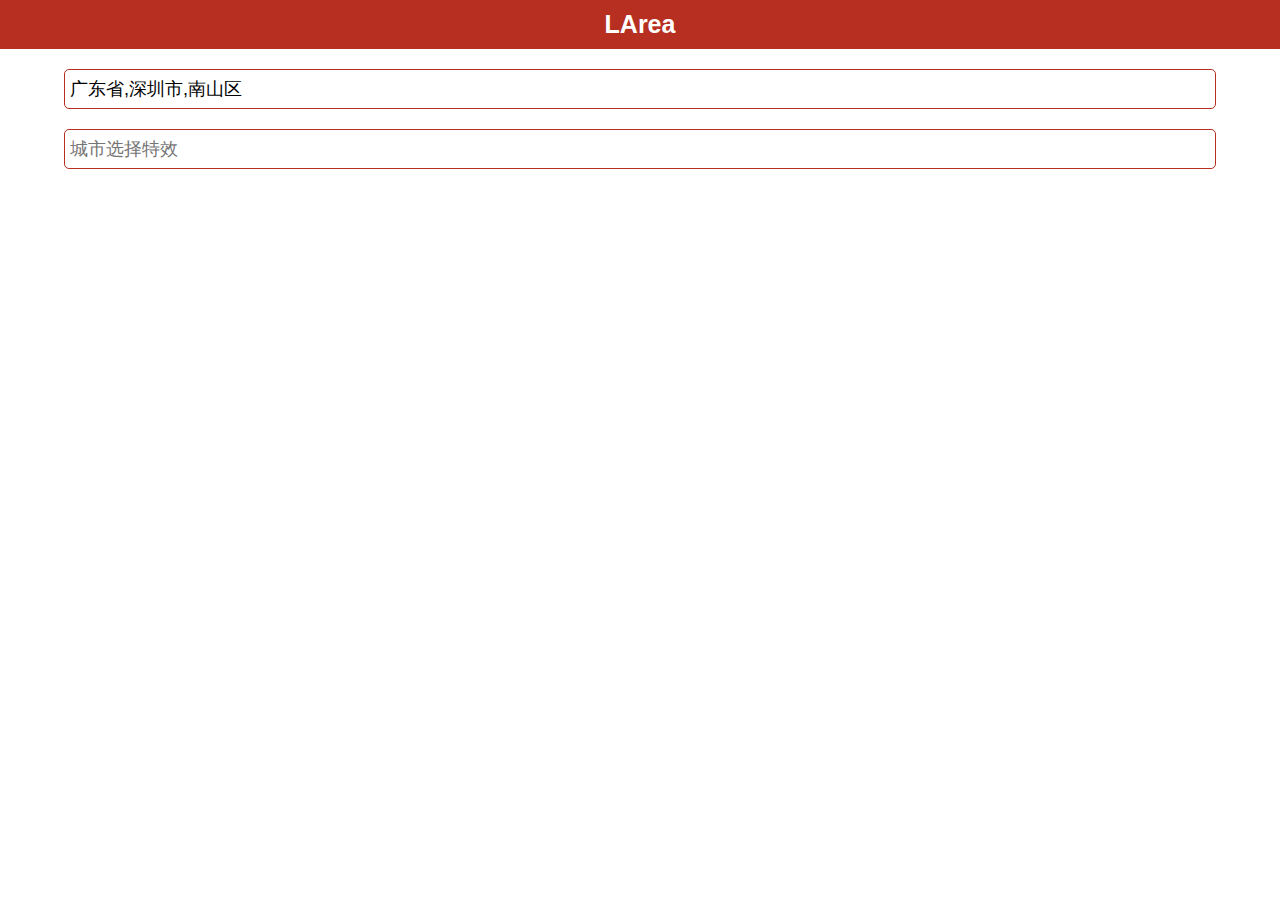
<file: mydirs/插件收集/mobile城市插件/index.html>
﻿<!doctype html>
<html>

<head>
    <meta charset="utf-8" />
    <meta name="viewport" content="width=device-width, initial-scale=1, maximum-scale=1, minimum-scale=1, user-scalable=no, minimal-ui">
    <meta content="yes" name="apple-mobile-web-app-capable">
    <meta content="black" name="apple-mobile-web-app-status-bar-style">
    <meta content="telephone=no" name="format-detection">
    <meta content="email=no" name="format-detection">
    <title>城市选择控件</title>
    <style type="text/css">
    * {
        margin: 0;
        padding: 0;
        -webkit-appearance: none; //去掉浏览器默认样式
        -webkit-tap-highlight-color: rgba(0, 0, 0, 0);
        -webkit-touch-callout: none;
        box-sizing: border-box;
    }
    
    html,
    body {
        margin: 0 auto;
        width: 100%;
        min-height: 100%;
        overflow-x: hidden;
        -webkit-user-select: none;
    }
    
    body {
        font-family: Helvetica Neue, Helvetica, Arial, sans-serif;
        -webkit-text-size-adjust: 100%; //关闭自动调整字体
        -webkit-overflow-scrolling: touch;
        overflow-scrolling: touch;
    }
    
    input {
        width: 90%;
        height: 40px;
        font-size: 18px;
        border: 1px solid #b72f20;
        border-radius: 5px;
        margin: 20px 5% 0 5%;
        padding: 5px;
    }
    
    h1 {
        background-color: #b72f20;
        color: #fff;
        font-size: 25px;
        text-align: center;
        padding: 10px;
    }
    </style>
    <link rel="stylesheet" href="css/LArea.css">
</head>

<body>
    <div>
        <h1>LArea</h1>
        <div class="content-block">
            <input id="demo1" type="text" readonly="" placeholder="城市选择特效"  value="广东省,深圳市,南山区"/>
            <input id="value1" type="hidden" value="20,234,504"/>
        </div>
        <div class="content-block">
            <input id="demo2" type="text" readonly="" placeholder="城市选择特效" />
            <input id="value2" type="hidden" />
        </div>
    </div>
    <script src="js/LAreaData1.js"></script>
    <script src="js/LAreaData2.js"></script>
    <script src="js/LArea.js"></script>
    <script>
    var area1 = new LArea();
    area1.init({
        'trigger': '#demo1', //触发选择控件的文本框，同时选择完毕后name属性输出到该位置
        'valueTo': '#value1', //选择完毕后id属性输出到该位置
        'keys': {
            id: 'id',
            name: 'name'
        }, //绑定数据源相关字段 id对应valueTo的value属性输出 name对应trigger的value属性输出
        'type': 1, //数据源类型
        'data': LAreaData //数据源
    });
    area1.value=[1,13,3];//控制初始位置，注意：该方法并不会影响到input的value
    var area2 = new LArea();
    area2.init({
        'trigger': '#demo2',
        'valueTo': '#value2',
        'keys': {
            id: 'value',
            name: 'text'
        },
        'type': 2,
        'data': [provs_data, citys_data, dists_data]
    });
    </script>
</body>

</html>
</file>
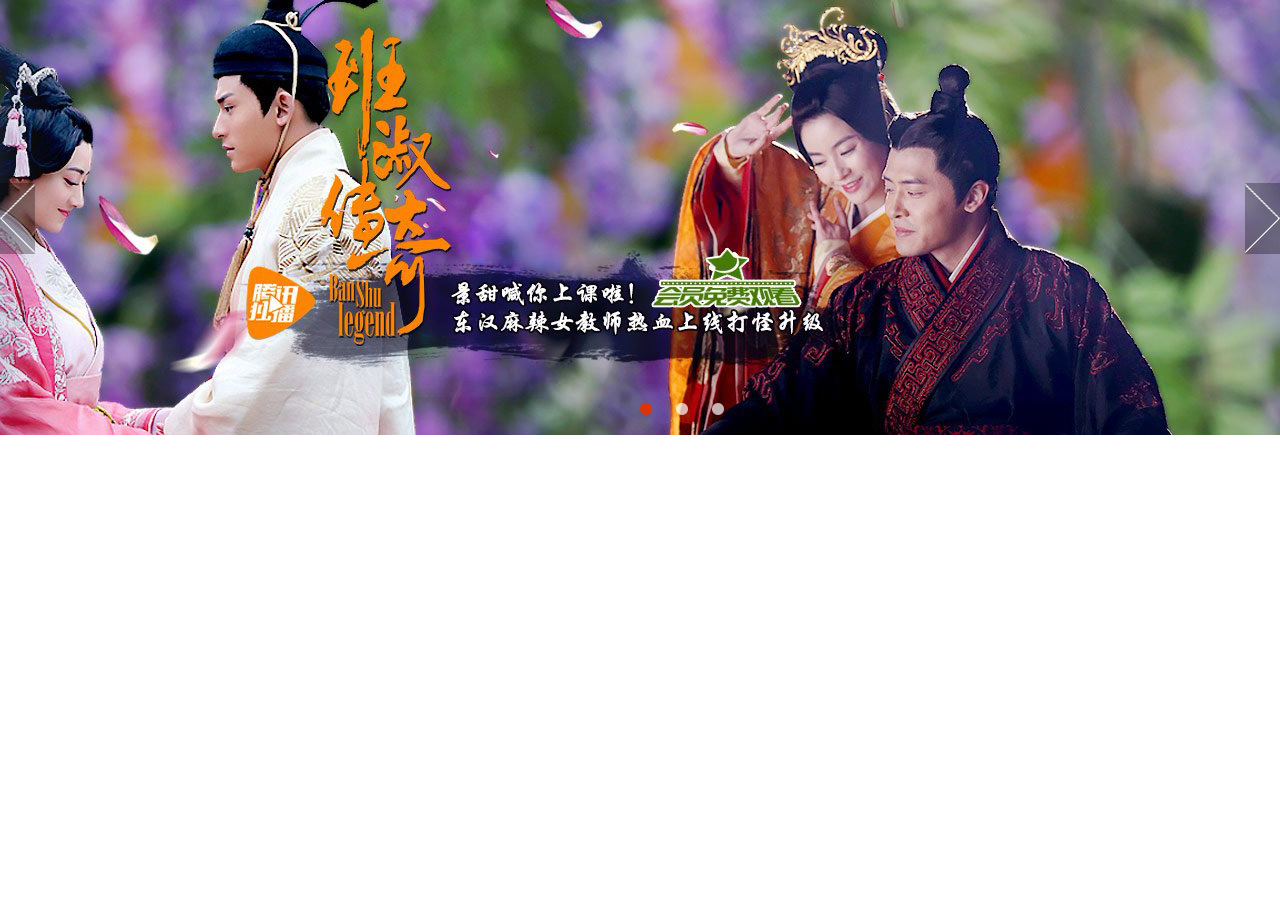
<file: mydirs/技术代码/案例/02全屏交错呼吸轮播/index.html>
<!DOCTYPE html PUBLIC "-//W3C//DTD XHTML 1.0 Transitional//EN" "http://www.w3.org/TR/xhtml1/DTD/xhtml1-transitional.dtd">
<html xmlns="http://www.w3.org/1999/xhtml" xml:lang="en">
<head>
	<meta http-equiv="Content-Type" content="text/html;charset=UTF-8">
	<title>01全屏交错呼吸轮播</title>
	<link rel="stylesheet" type="text/css" href="css/reset.css" />
	<link rel="stylesheet" type="text/css" href="css/index.css" />
	<script type="text/javascript" src="js/jquery-1.11.3.min.js"></script>
	<script type="text/javascript" src="js/index.js"></script>
</head>
<body>
	<div class="banner">
		<ul class="imgList">
			<li style="display:block; background-image:url(images/3.jpg);background-color:#496281;"></li>
			<li style="background-image:url(images/2.jpg);background-color:#180B03;"></li>
			<li style="background-image:url(images/1.jpg); background-color:#F1F5E7;"></li>
		</ul>
		<ol class="btnList">
			<li class="current"></li>
			<li></li>
			<li style="margin-right:0;"></li>
		</ol>
		<div class="leftBtn"></div>
		<div class="rightBtn"></div>
	</div>
	
</body>
</html>
</file>
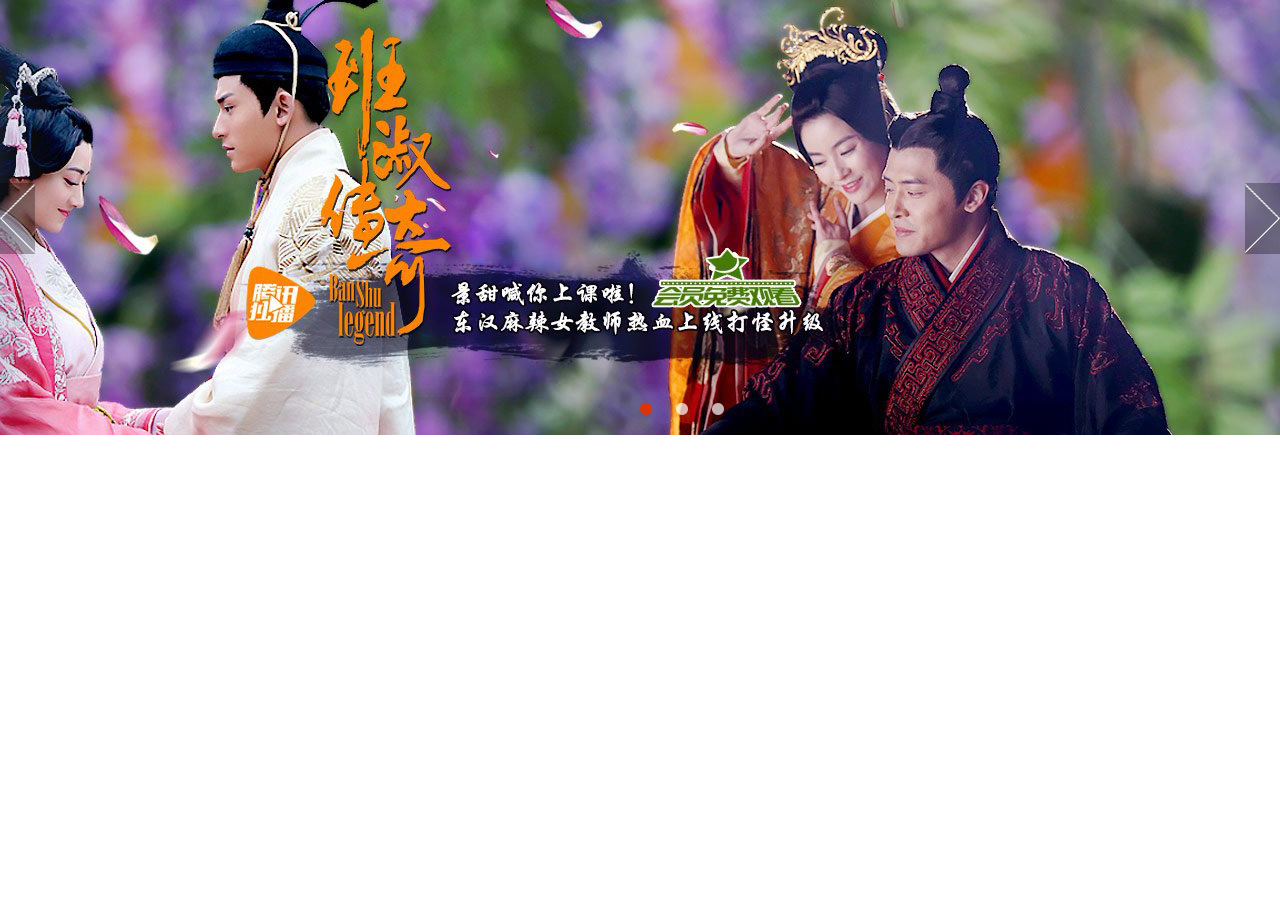
<file: mydirs/技术代码/案例/03全屏蒙太奇呼吸轮播/index.html>
<!DOCTYPE html PUBLIC "-//W3C//DTD XHTML 1.0 Transitional//EN" "http://www.w3.org/TR/xhtml1/DTD/xhtml1-transitional.dtd">
<html xmlns="http://www.w3.org/1999/xhtml" xml:lang="en">
<head>
	<meta http-equiv="Content-Type" content="text/html;charset=UTF-8">
	<title>01全屏交错蒙太奇轮播</title>
	<link rel="stylesheet" type="text/css" href="css/reset.css" />
	<link rel="stylesheet" type="text/css" href="css/index.css" />
	<script type="text/javascript" src="js/jquery-1.11.3.min.js"></script>
	<script type="text/javascript" src="js/index.js"></script>
</head>
<body>
	<div class="banner">
		<div class="myCover"></div>
		<ul class="imgList">
			<li style="display:block; background-image:url(images/3.jpg);background-color:#496281;"></li>
			<li style="background-image:url(images/2.jpg);background-color:#180B03;"></li>
			<li style="background-image:url(images/1.jpg); background-color:#F1F5E7;"></li>
		</ul>
		<ol class="btnList">
			<li class="current"></li>
			<li></li>
			<li style="margin-right:0;"></li>
		</ol>
		<div class="leftBtn"></div>
		<div class="rightBtn"></div>
	</div>
	
</body>
</html>
</file>
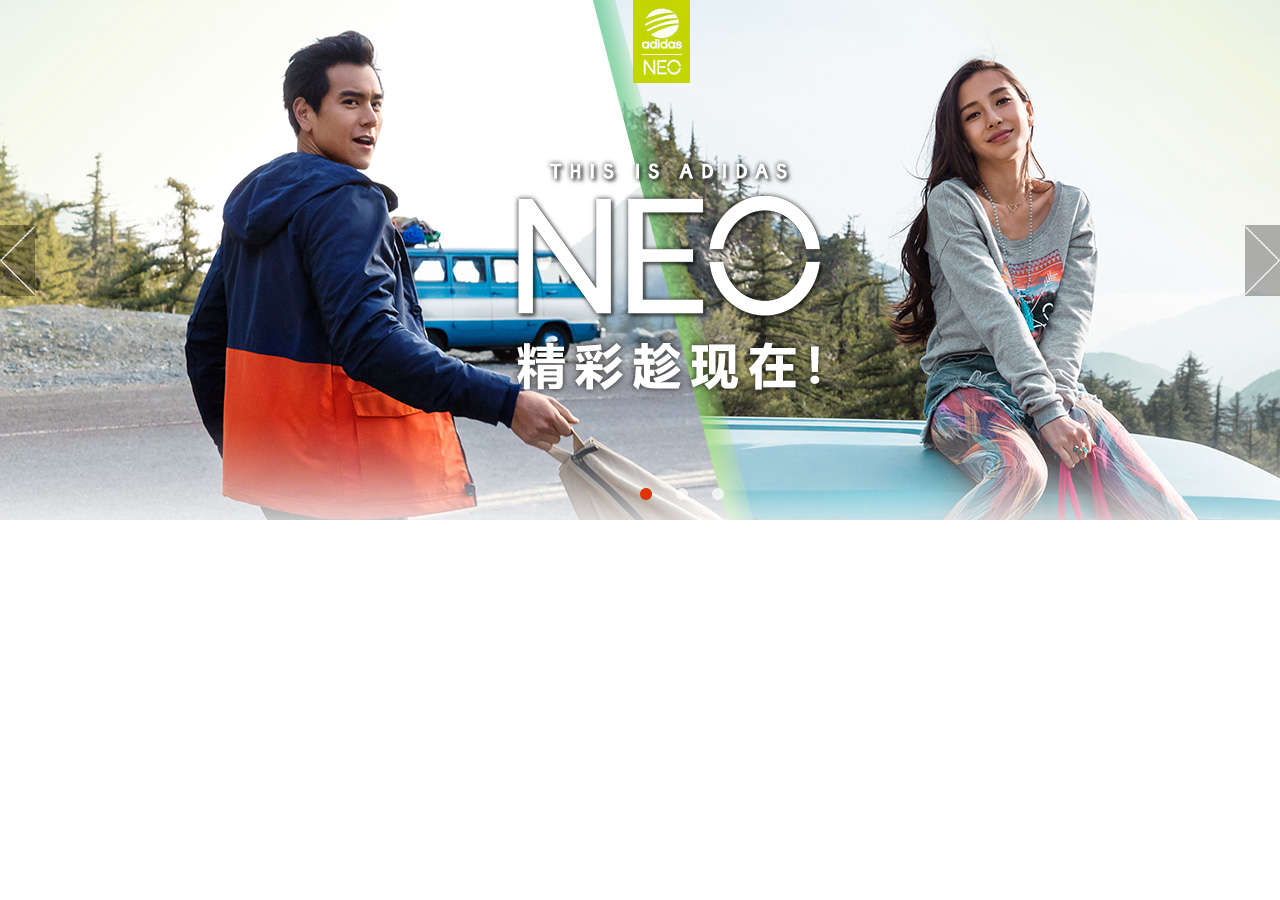
<file: mydirs/技术代码/案例/04全屏滑动轮播/index.html>
<!DOCTYPE html PUBLIC "-//W3C//DTD XHTML 1.0 Transitional//EN" "http://www.w3.org/TR/xhtml1/DTD/xhtml1-transitional.dtd">
<html xmlns="http://www.w3.org/1999/xhtml" xml:lang="en">
<head>
	<meta http-equiv="Content-Type" content="text/html;charset=UTF-8">
	<title>主流全屏轮播</title>
	<link rel="stylesheet" type="text/css" href="css/reset.css" />
	<link rel="stylesheet" type="text/css" href="css/index.css" />
	<script type="text/javascript" src="js/jquery-1.11.3.min.js"></script>
	<script type="text/javascript" src="js/index.js"></script>
</head>
<body>
	<div class="banner">
		<ul class="imgList">
			<li><img src="images/1.jpg" /></li>
			<li><img src="images/2.jpg" /></li>
			<li><img src="images/3.jpg" /></li>
			<li><img src="images/1.jpg" /></li>
		</ul>
		<ol class="btnList">
			<li class="current"></li>
			<li></li>
			<li style="margin-right:0;"></li>
		</ol>
		<div class="leftBtn"></div>
		<div class="rightBtn"></div>
	</div>
</body>
</html>
</file>
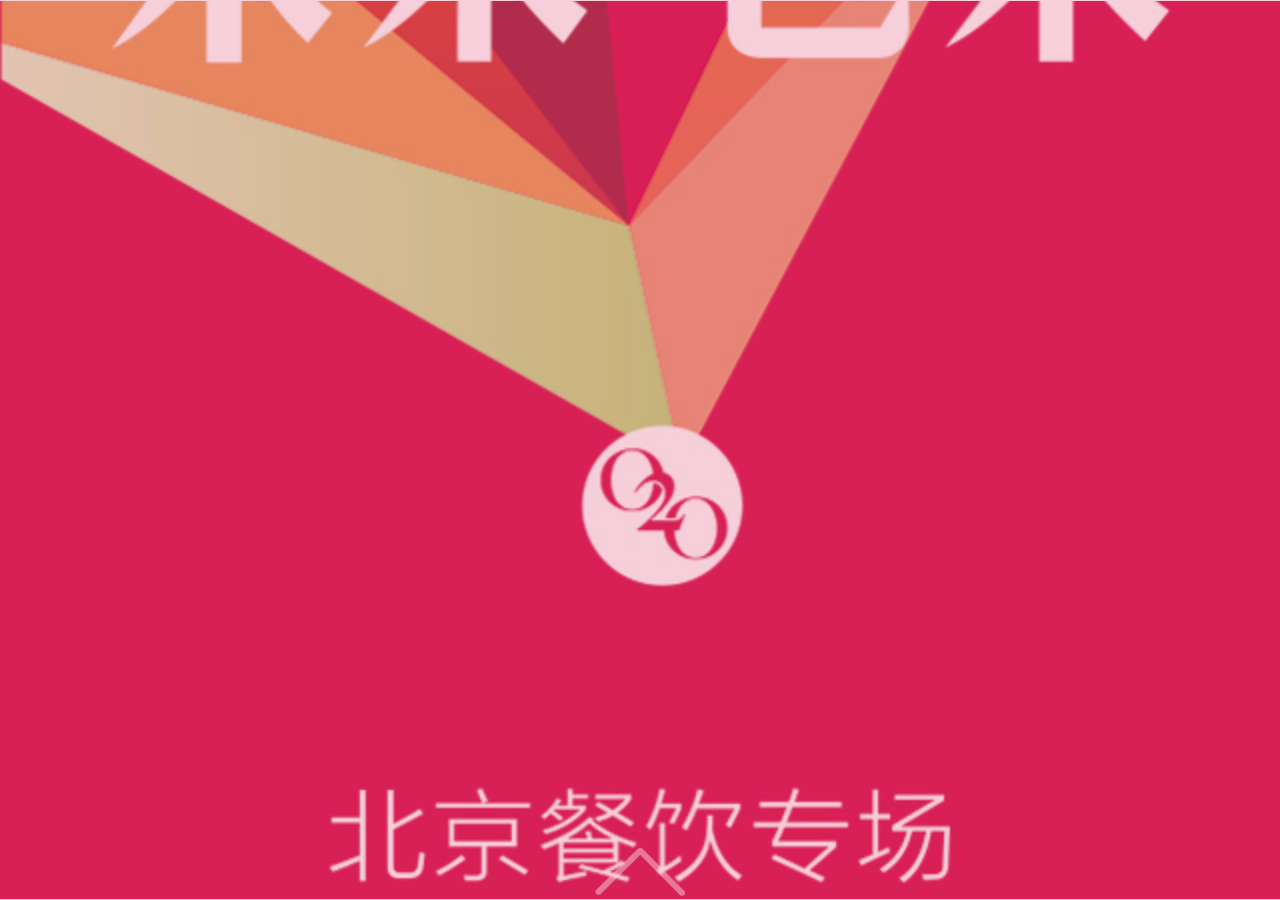
<file: mydirs/技术代码/案例/H5+C3/参考源码/index.html>
<!DOCTYPE html>
<html>
	<head>
		<meta charset="utf-8" />
		<meta name="viewport" content="width=640,user-scalable=no,target-densityDpi=device-dpi" />
		<title>微场景</title>
		<link rel="stylesheet" href="css/base.css" type="text/css" />
		<link rel="stylesheet" href="css/index.css" type="text/css" />
		<script src="js/jquery-2.1.3.min.js"></script>
		<script src="js/index.js"></script>
	</head>
	<body>
		
		<div class="loadBg">
			<div class="spinner">
			  <div class="loadWord"></div>
			  <div class="spinner-container container1">
			    <div class="circle1"></div>
			    <div class="circle2"></div>
			    <div class="circle3"></div>
			    <div class="circle4"></div>
			  </div>
			  <div class="spinner-container container2">
			    <div class="circle1"></div>
			    <div class="circle2"></div>
			    <div class="circle3"></div>
			    <div class="circle4"></div>
			  </div>
			  <div class="spinner-container container3">
			    <div class="circle1"></div>
			    <div class="circle2"></div>
			    <div class="circle3"></div>
			    <div class="circle4"></div>
			  </div>
			</div>
		</div>
		
		<ul class="list">
			<li><img src="img/arr.png" class="up" /></li>
			<li class="">
				<div class="container">
					<img src="img/page2/TV.png" class="tv" />
					<img src="img/page2/hand1.png" class="leftHand" />
					<img src="img/page2/hand2.png" class="rightHand"/>
					<img src="img/page2/word.png" class="page2-word"/>
				</div>
				<img src="img/arr.png" class="up" />
			</li>
			<li class="">
				<div class="container">
					<img src="img/page3/1.png" class="page3-img1" />
					<img src="img/page3/2.png" class="page3-img2" />
					<img src="img/page3/3.png" class="page3-img3" />
					<img src="img/page3/4.png" class="page3-img4" />
					<img src="img/page3/hand.png" class="phone" />
					<img src="img/page3/word-down.png" class="page3-word" />
				</div>
				<img src="img/arr.png" class="up" />
			</li>
			<li class="">
				<div class="container">
					<img src="img/page4/word-up.png" class="page4-word-up"/>
					<div class="circle">
						<img src="img/page4/bigCircle.png" />
						<img src="img/page4/middleCircle.png" />
						<img src="img/page4/smallCircle.png" />
						<img src="img/page4/GO.png" />
					</div>
					<img src="img/page4/word-down.png" class="page4-word-down" />
				</div>
				<img src="img/arr.png" class="up" />
			</li>
		</ul>
		<!--<audio src="song.mp3" autoplay="autoplay" loop="loop" id="music"></audio>-->
		
	</body>
</html>
</file>
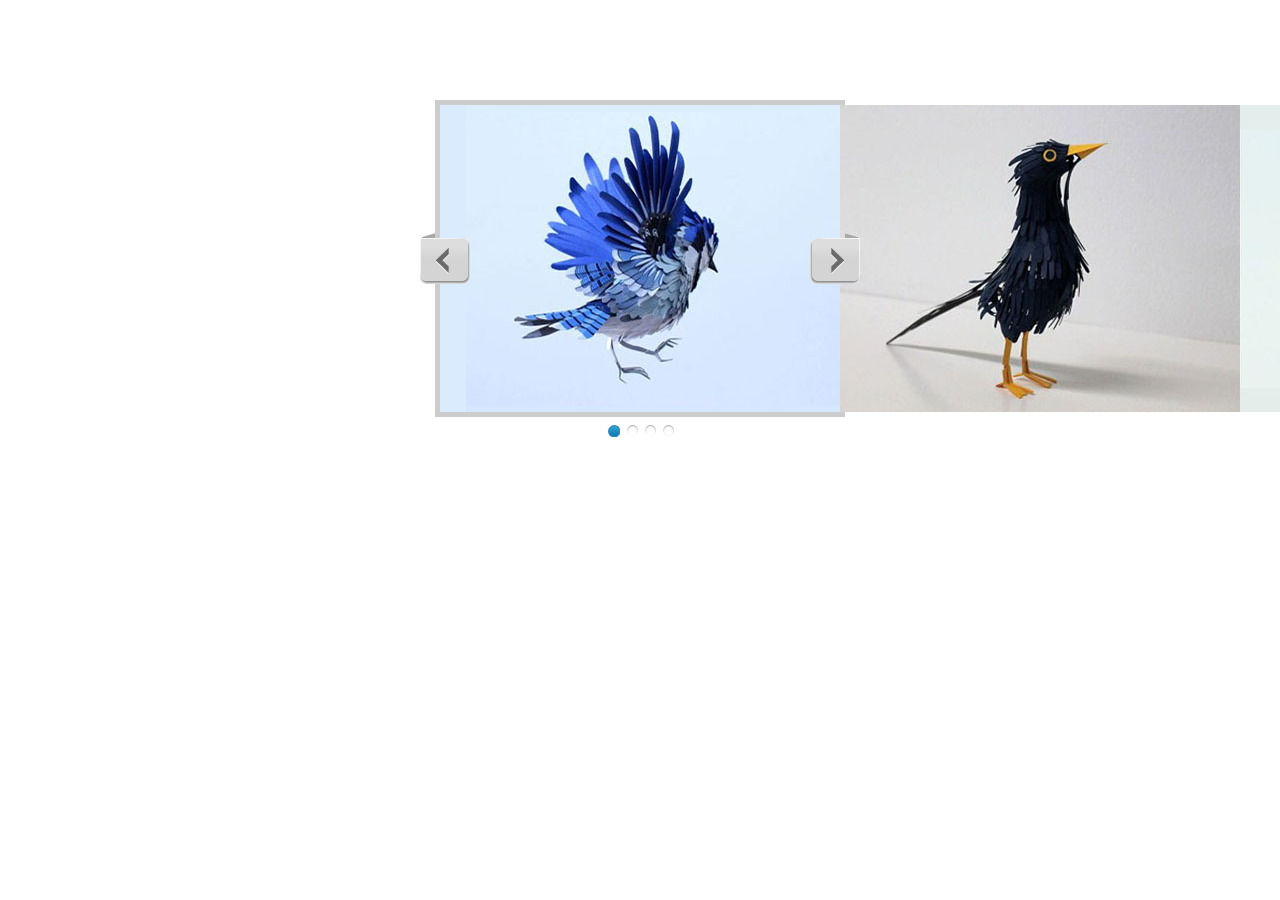
<file: mydirs/技术代码/案例/00无缝滑动轮播底版.html>
<!DOCTYPE html PUBLIC "-//W3C//DTD XHTML 1.0 Transitional//EN" "http://www.w3.org/TR/xhtml1/DTD/xhtml1-transitional.dtd">
<html xmlns="http://www.w3.org/1999/xhtml">
<head>
<meta http-equiv="Content-Type" content="text/html; charset=utf-8" />
<title>01无缝滑动轮播</title>
<style type="text/css">
	* { margin: 0; padding: 0; list-style: none; }
	.con { width: 400px; height: 307px; border:5px solid #ccc; margin: 100px auto; position: relative; }
	.imgList{ width: 2000px; position:absolute; left: 0; top: 0;}
	.imgList li{ float: left; width: 400px; height: 307px; }
	.left,.right { width: 52px; height: 52px; position: absolute; top: 50%; margin: -26px 0 0 0; background: url(images/arr.png) no-repeat 0 0; }
	.left { left: -21px; }
	.right { background-position: -52px 0; right: -21px; }
	.btnList{  width: 67px; height: 13px; position: absolute; left: 50%; bottom: -25px; margin-left:-33px;}
	.btnList li { width: 13px; height: 13px; background:url(images/00.png) no-repeat 0 0; float:left; margin: 0 5px 0 0; cursor:pointer; }
	.btnList li.current { background-position: 0 -26px; }
</style>
<script type="text/javascript" src="jquery-1.11.3.min.js"></script>
<script type="text/javascript">
	$(function(){
		
		
		
	})
</script>
</head>

<body>
	<div class="con">
    	<ul class="imgList">
        	<li><img src="images/01.jpg" width="400" height="307" /></li>
        	<li><img src="images/02.jpg" width="400" height="307" /></li>
        	<li><img src="images/03.jpg" width="400" height="307" /></li>
        	<li><img src="images/04.jpg" width="400" height="307" /></li>
        </ul>
        <ol class="btnList">
        	<li class="current"></li>
        	<li></li>
        	<li></li>
        	<li style="margin-right:0;"></li>
        </ol>
        <a href="javascript:;" class="left"></a>
        <a href="javascript:;" class="right"></a>
    </div>
</body>
</html>
</file>
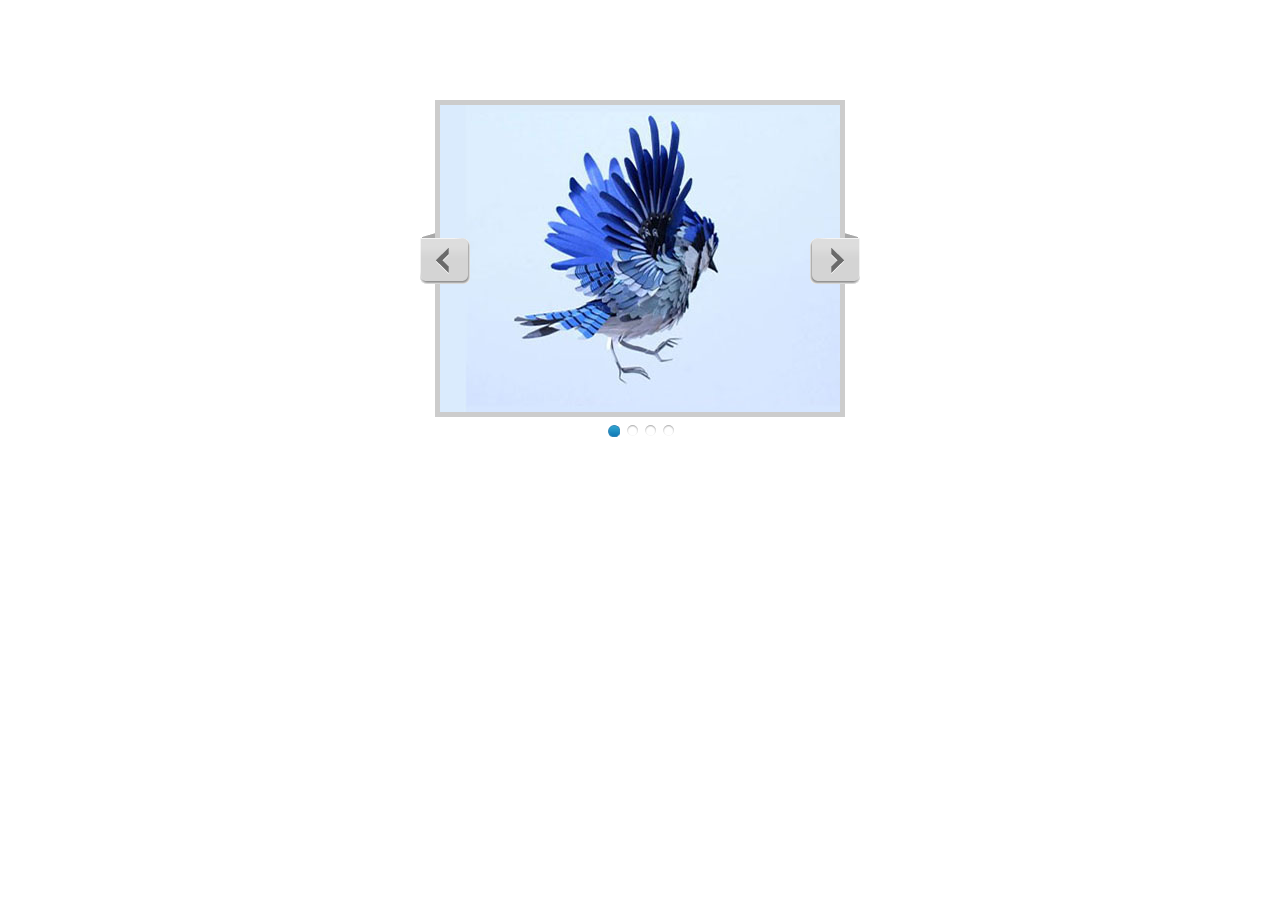
<file: mydirs/技术代码/案例/01无缝滑动轮播.html>
<!DOCTYPE html PUBLIC "-//W3C//DTD XHTML 1.0 Transitional//EN" "http://www.w3.org/TR/xhtml1/DTD/xhtml1-transitional.dtd">
<html xmlns="http://www.w3.org/1999/xhtml">
<head>
<meta http-equiv="Content-Type" content="text/html; charset=utf-8" />
<title>01无缝滑动轮播</title>
<style type="text/css">
	* { margin: 0; padding: 0; list-style: none; }
	.con { width: 400px; height: 307px; border:5px solid #ccc; margin: 100px auto; position: relative; }
	.conIn{height: 307px; overflow: hidden; position: relative;}
	.imgList{ width: 2000px; position:absolute; left: 0; top: 0;}
	.imgList li{ float: left; width: 400px; height: 307px; }
	.left,.right { width: 52px; height: 52px; position: absolute; top: 50%; margin: -26px 0 0 0; background: url(images/arr.png) no-repeat 0 0; }
	.left { left: -21px; }
	.right { background-position: -52px 0; right: -21px; }
	.btnList{  width: 67px; height: 13px; position: absolute; left: 50%; bottom: -25px; margin-left:-33px;}
	.btnList li { width: 13px; height: 13px; background:url(images/00.png) no-repeat 0 0; float:left; margin: 0 5px 0 0; cursor:pointer; }
	.btnList li.current { background-position: 0 -26px; }
</style>
<script type="text/javascript" src="jquery-1.11.3.min.js"></script>
<script type="text/javascript">
	$(function(){
		
		//用来模拟那个不断在变化的角标序号
		var btnKey=0;
		//用来模拟那个不断在变化的图片序号
		var imgKey=0;
		var timer;

		var firstLi=$('.imgList li:first').clone(true);
		$('.imgList').append(firstLi);

		function nextFn() {
			
			/*---------- 控制角标开始 ----------*/
			btnKey++;
			if(btnKey>3){
				btnKey=0;
			}
			//让下一张图片对应的角标具备current...
			$('.btnList li').eq(btnKey).addClass('current').siblings().removeClass('current');
			/*---------- 控制角标结束 ----------*/


			/*---------- 控制图片开始 ----------*/
			//移动公式：下标*-400
			imgKey++;
			console.log(imgKey);
			//这个判断触发时，可视区是停留在临时工身上的
			if(imgKey>4){


				//当停留在临时工身上时，用户以为它看到的是第0张，
				//它单击下一张时，希望看到的是第1张
				imgKey=1;
				//如果直接往第1张跳，是让UL从-1600到-400过渡：走了1200PX[不对]
				//我们想实现每次只走400PX
				//一瞬间让left变成0：让UL从0到-400过渡
				$('.imgList').css('left', 0);

			}
			var s=imgKey*-400;
			$('.imgList').stop(true).animate({'left':s}, 500);
			/*---------- 控制图片结束 ----------*/

		}

		//下一张
		$('.right').click(nextFn);

		//上一张
		$('.left').click(function(event) {
			
			btnKey--;
			if(btnKey<0){
				btnKey=3;
			}
			//让上一张图片对应的角标具备current...
			$('.btnList li').eq(btnKey).addClass('current').siblings().removeClass('current');

			imgKey--;
			if(imgKey<0){
				imgKey=3;
				//直接往最后一张跳，是让UL从0到-1200进行过渡【走多了】
				//我们想实现每次只走400PX
				//所以一瞬间让盒子到达-1600PX的位置
				$('.imgList').css('left', -1600);
			}
			var s=imgKey*-400;
			$('.imgList').stop(true).animate({'left':s}, 500);

		});

		//点击跳转
		$('.btnList li').click(function(event) {
			var i=$(this).index();
			//控制小点
			$('.btnList li').eq(i).addClass('current').siblings().removeClass('current');
			var s=i*-400;
			$('.imgList').stop(true).animate({'left':s}, 500);

			//关键的一点，是要让点击跳转和【两个】全局变量进行同步
			imgKey=i;
			btnKey=i;
		});


		timer=setInterval(nextFn, 1500);

		$('.con').hover(function() {
			clearInterval(timer);
		}, function() {
			clearInterval(timer);
			timer=setInterval(nextFn, 1500);
		});

	})
</script>
</head>

<body>
	<div class="con">
		<div class="conIn">
	    	<ul class="imgList">
	        	<li><img src="images/01.jpg" width="400" height="307" /></li>
	        	<li><img src="images/02.jpg" width="400" height="307" /></li>
	        	<li><img src="images/03.jpg" width="400" height="307" /></li>
	        	<li><img src="images/04.jpg" width="400" height="307" /></li>
	        </ul>
        </div>
        <ol class="btnList">
        	<li class="current"></li>
        	<li></li>
        	<li></li>
        	<li style="margin-right:0;"></li>
        </ol>
        <a href="javascript:;" class="left"></a>
        <a href="javascript:;" class="right"></a>
    </div>
</body>
</html>
</file>
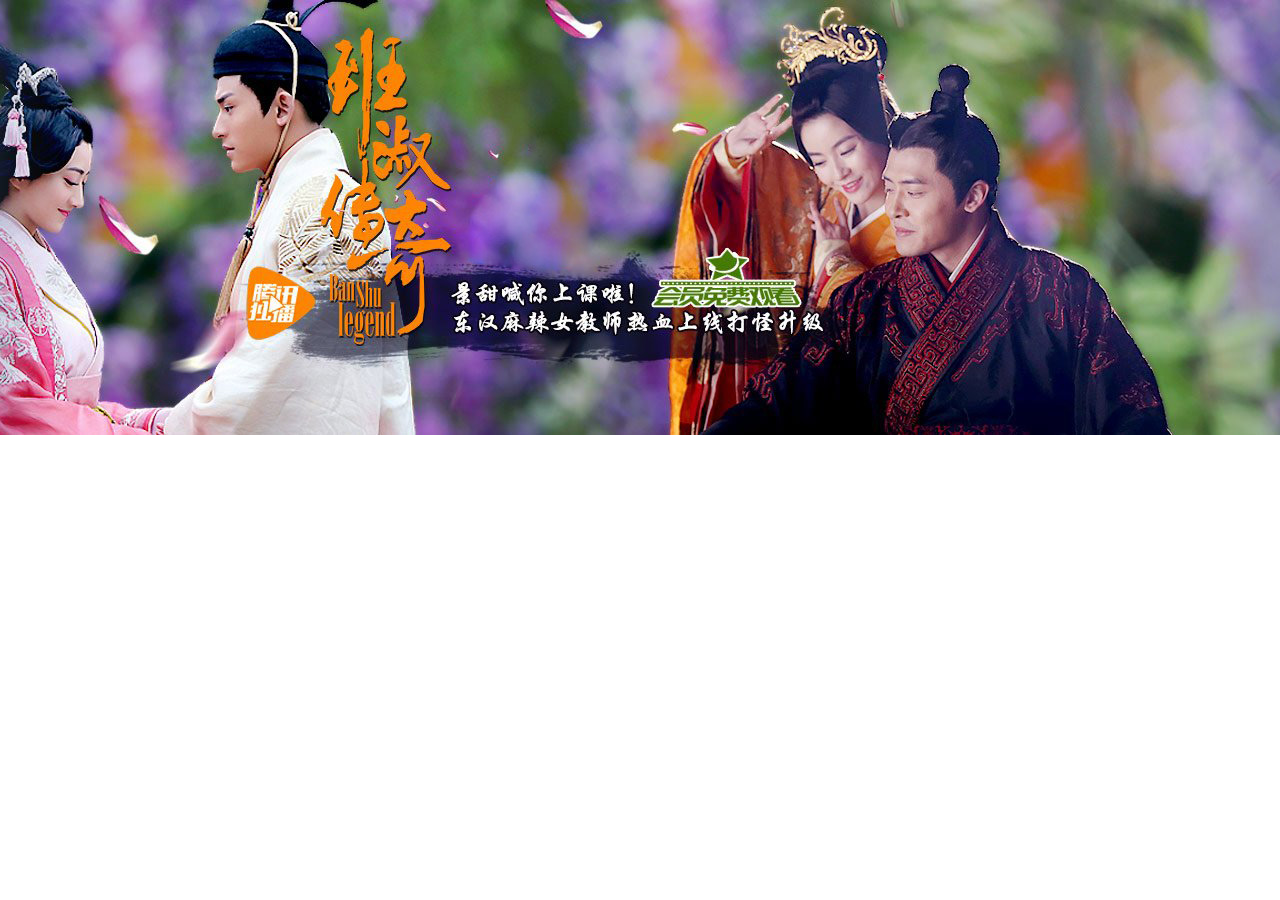
<file: mydirs/技术代码/案例/04通栏不显示水平滚动条的处理方案1.html>
<!DOCTYPE html PUBLIC "-//W3C//DTD XHTML 1.0 Transitional//EN" "http://www.w3.org/TR/xhtml1/DTD/xhtml1-transitional.dtd">
<html xmlns="http://www.w3.org/1999/xhtml" xml:lang="en">
<head>
	<meta http-equiv="Content-Type" content="text/html;charset=UTF-8">
	<title>03通栏不显示水平滚动条的处理方案1</title>
	<style type="text/css">
		*{margin: 0; padding: 0; border: 0;}
		.box{width: 100%;  height: 435px; background: url(images/333.jpg) no-repeat center center #496281;}
	</style>
</head>
<body>
	<div class="box"></div>
</body>
</html>
</file>
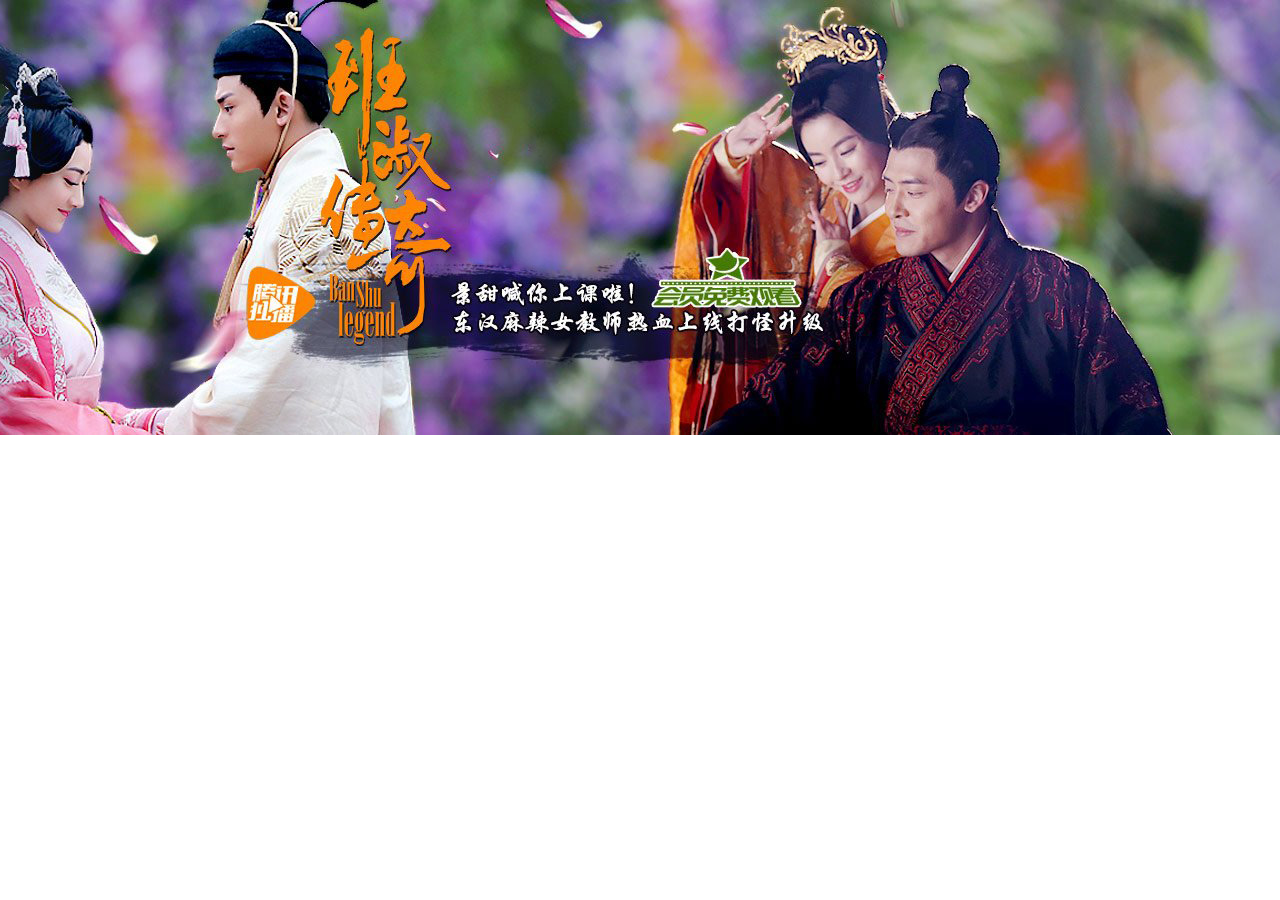
<file: mydirs/技术代码/案例/05通栏不显示水平滚动条的处理方案2.html>
<!DOCTYPE html PUBLIC "-//W3C//DTD XHTML 1.0 Transitional//EN" "http://www.w3.org/TR/xhtml1/DTD/xhtml1-transitional.dtd">
<html xmlns="http://www.w3.org/1999/xhtml" xml:lang="en">
<head>
	<meta http-equiv="Content-Type" content="text/html;charset=UTF-8">
	<title>03通栏不显示水平滚动条的处理方案2</title>
	<style type="text/css">
		*{margin: 0; padding: 0; border: 0;}
		.box{width: 100%;  height: 435px; position: relative; overflow: hidden; background: #496281;}
		.myImg{display: block; width: 1680px; height: 435px; position: absolute;
		 top: 0; left: 50%; margin-left: -840px;  }

	</style>
</head>
<body>
	<div class="box">
		<img src="images/333.jpg" class="myImg" />
	</div>
</body>
</html>
</file>
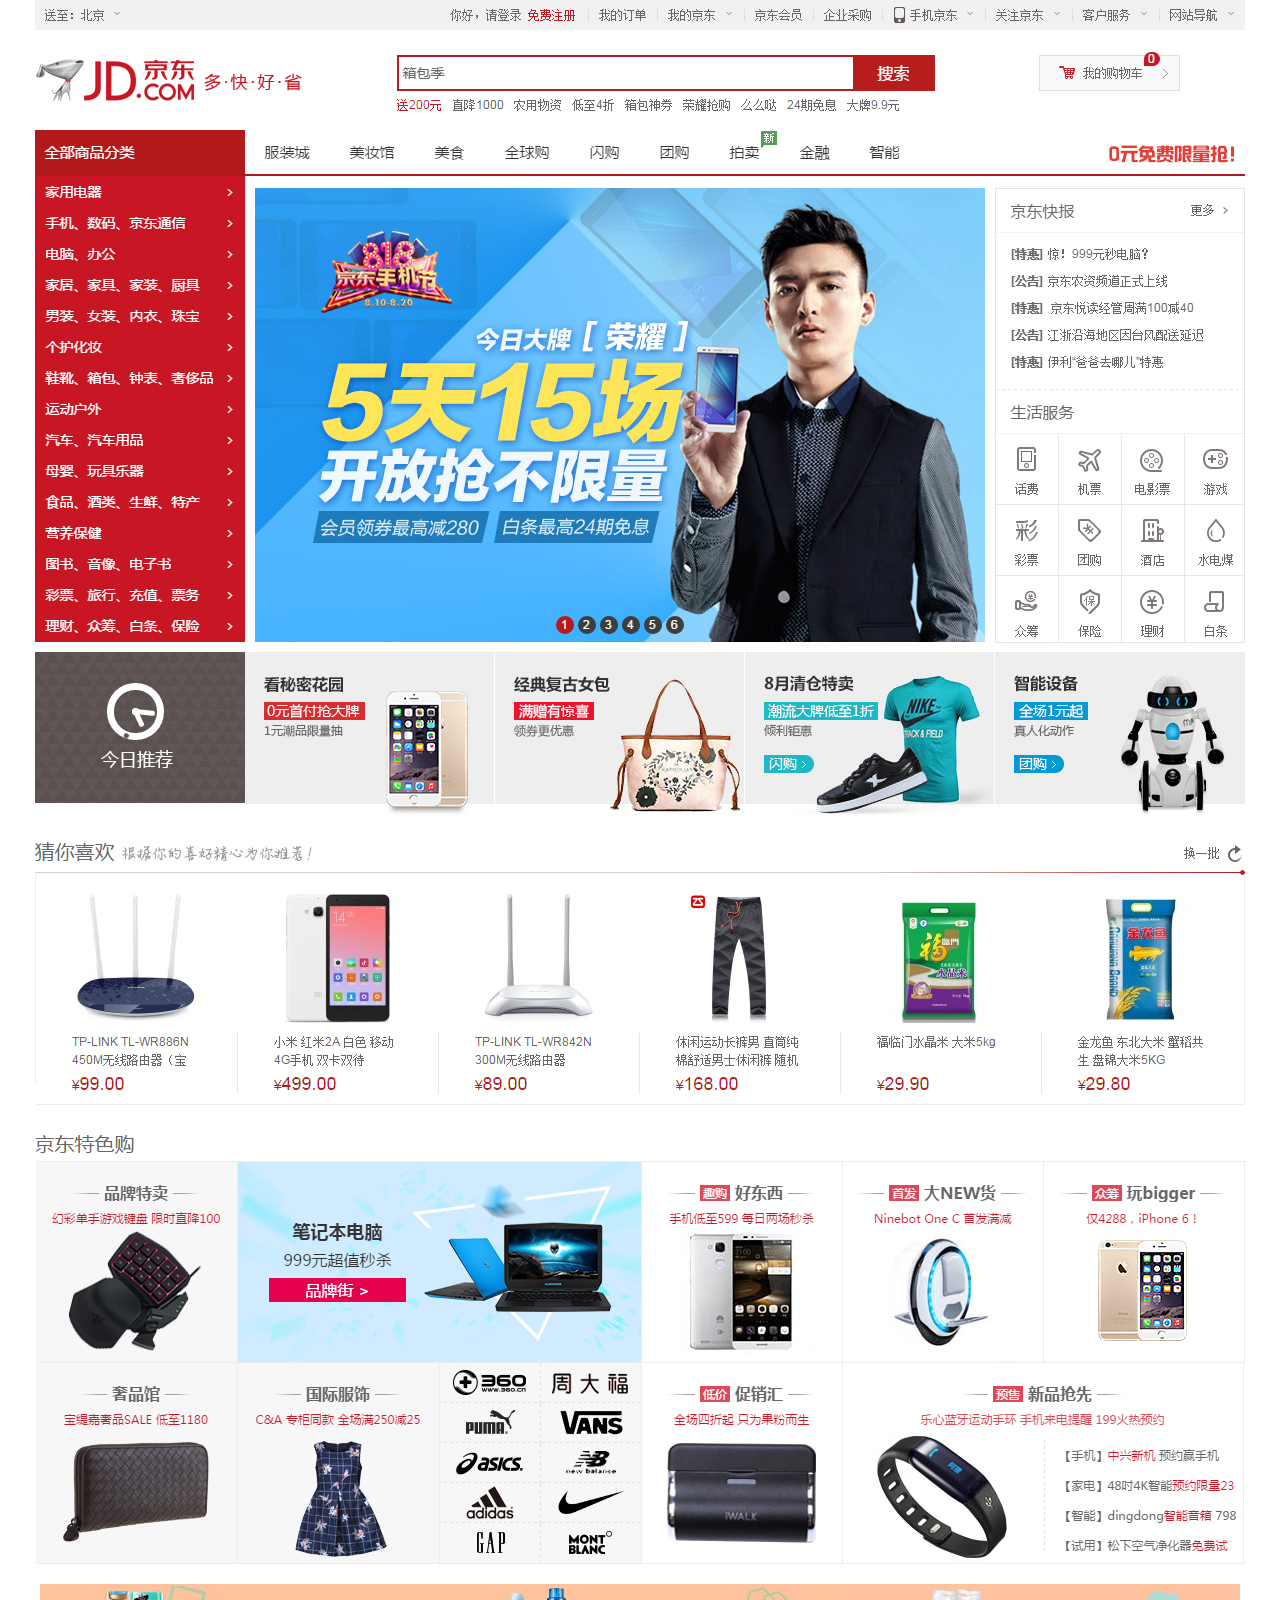
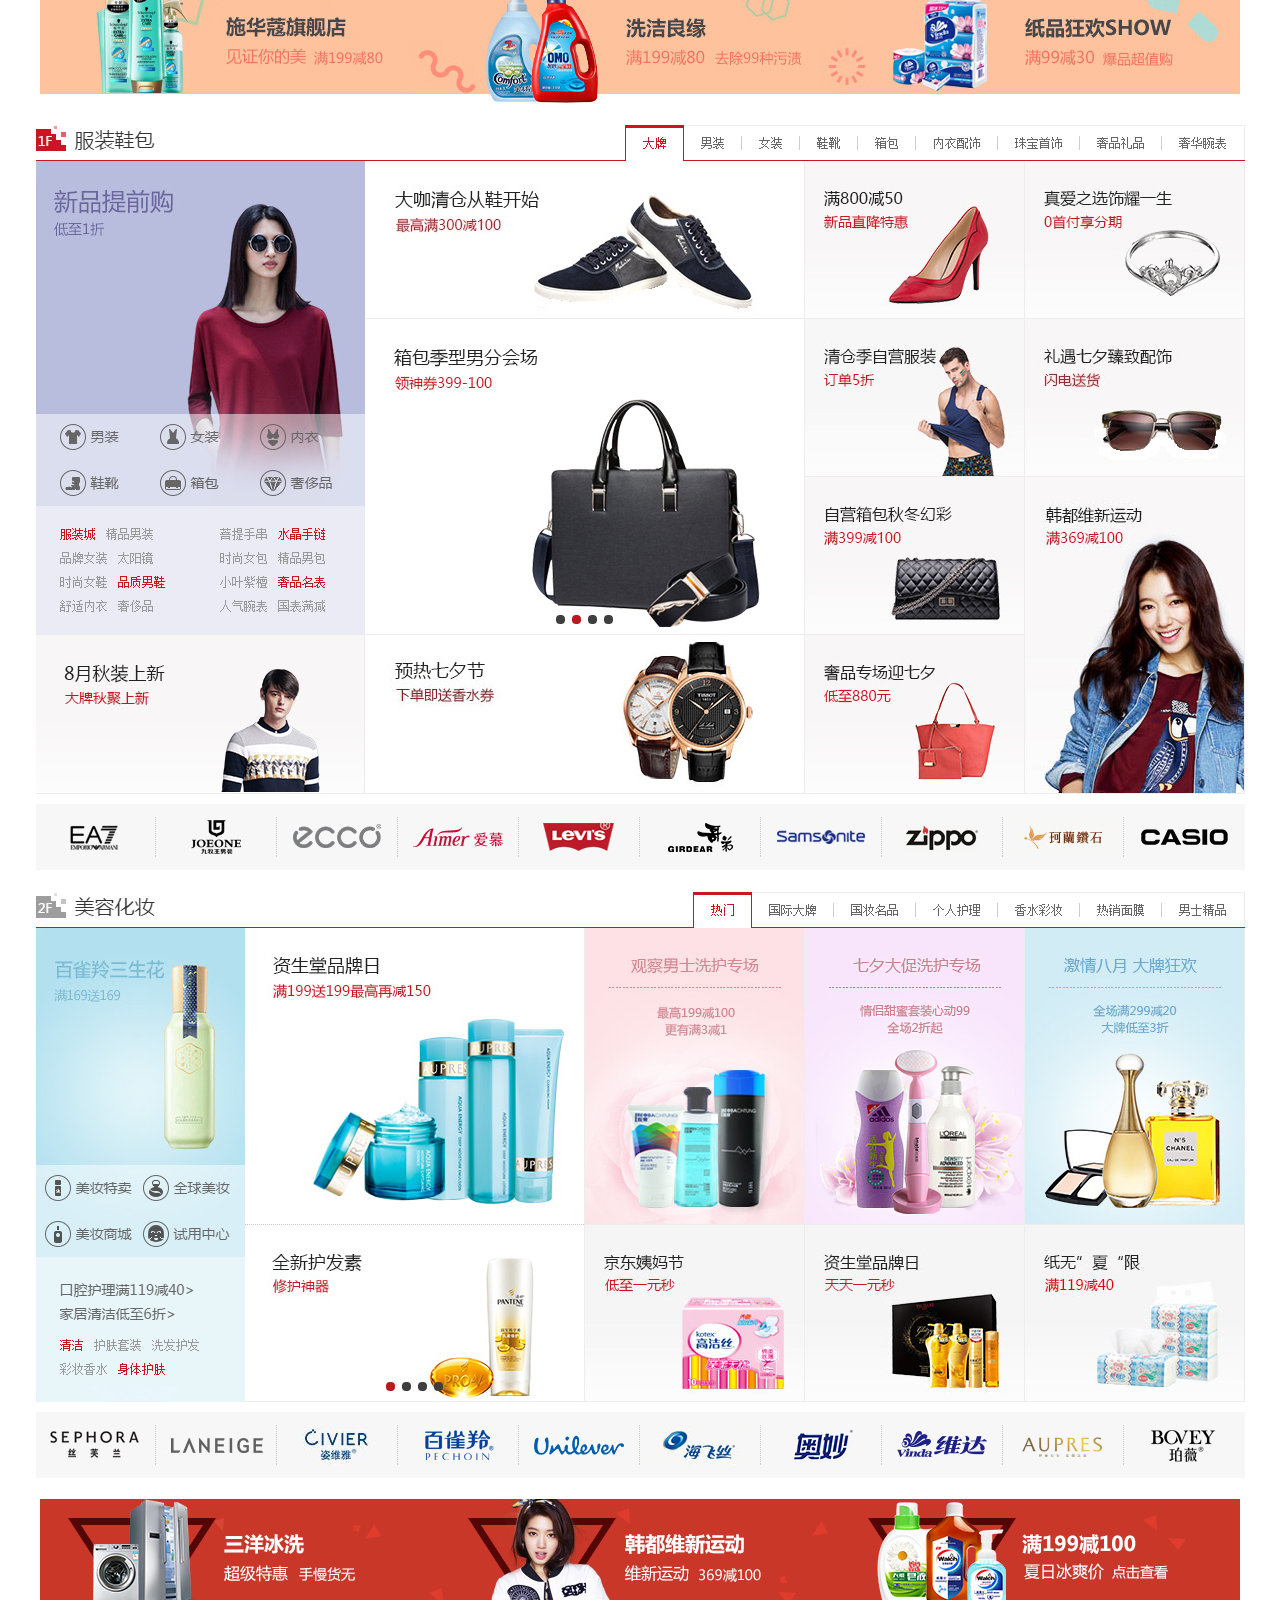
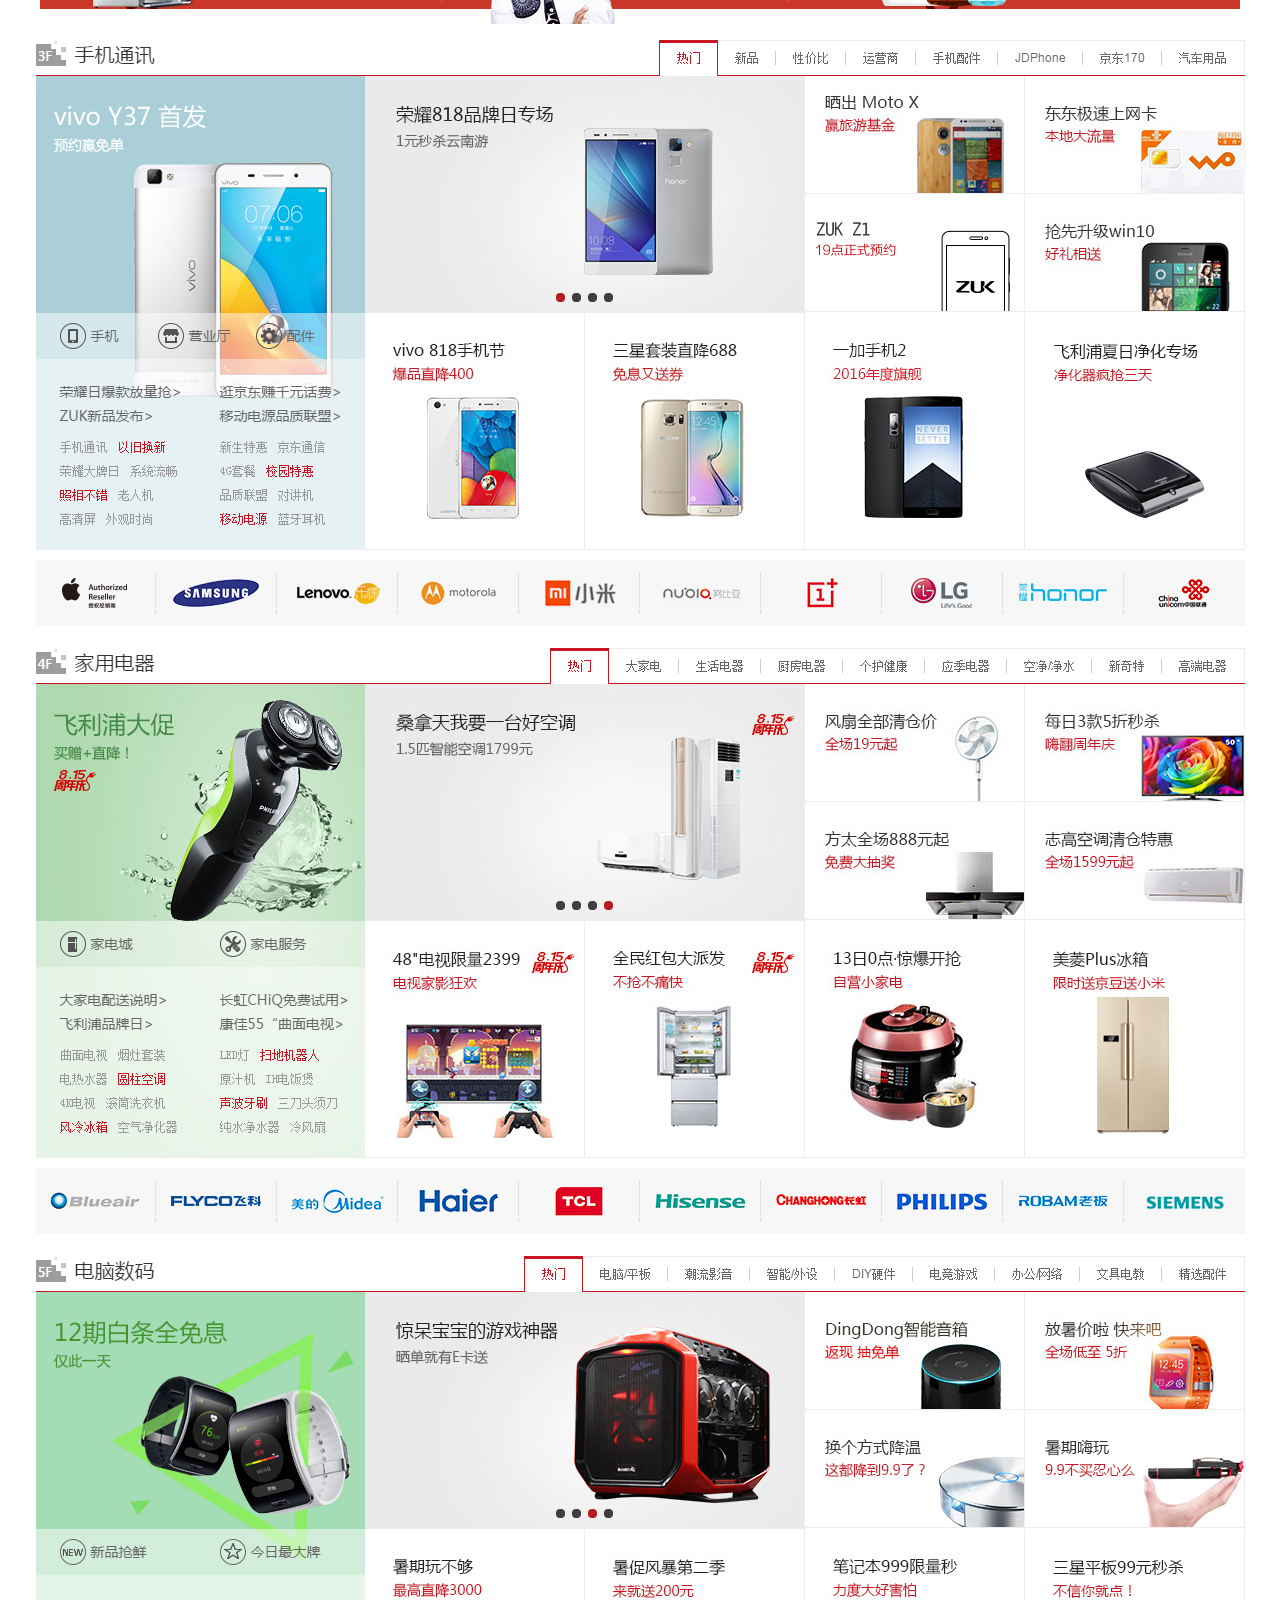
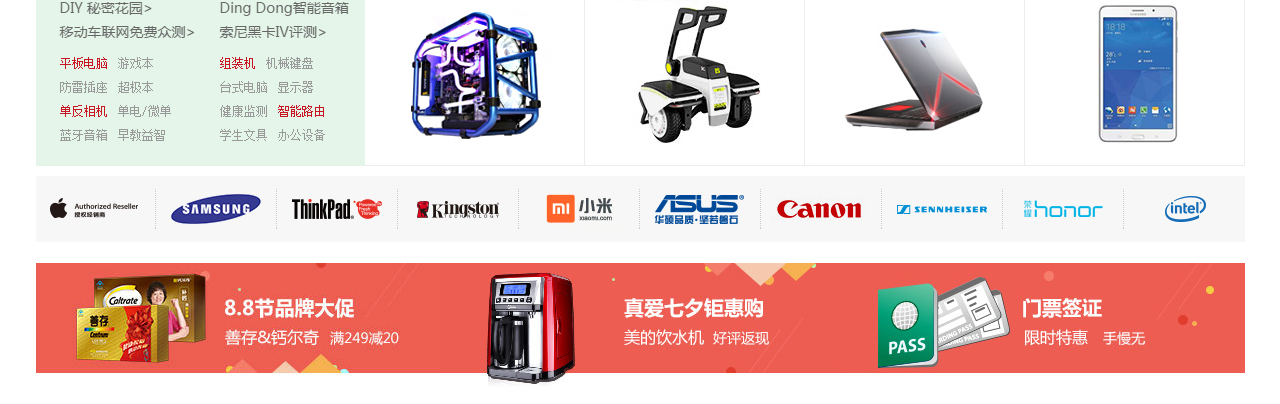
<file: mydirs/技术代码/案例/07京东导航.html>
<!DOCTYPE html PUBLIC "-//W3C//DTD XHTML 1.0 Transitional//EN" "http://www.w3.org/TR/xhtml1/DTD/xhtml1-transitional.dtd">
<html xmlns="http://www.w3.org/1999/xhtml" xml:lang="en">
<head>
	<meta http-equiv="Content-Type" content="text/html;charset=UTF-8">
	<title>07京东导航</title>
	<link rel="stylesheet" type="text/css" href="reset.css" />
	<style type="text/css">
		img{display: block; margin: 0 auto;}
		.dianTi{width: 30px; height: 150px; position: fixed; top: 50%; margin-top: -75px;
			left: 0; left: 50%; margin-left: -660px; color: #666; cursor: pointer; display: none;}
		.dianTi li{height: 29px; border-bottom: 1px dotted #ccc; text-align: center;
			line-height: 29px; position: relative;}
		.wenZi{width: 29px; height: 29px; position: absolute; left: 0; top: 0; color: #C81623;
			background: #fff; display: none;}
		.dianTi li.current .wenZi{display: block;}
		.dianTi li:hover .wenZi{display: block; background: #C81623; color: #fff;}
	</style>
	<script type="text/javascript" src="jquery-1.11.3.min.js"></script>
	<script type="text/javascript">

		$(function() {
			
			//先获取各个楼层相对于document 0点的距离
			//为什么-100：不需要十分精确，快到那个楼层，就OK了
			var f1Top=$('.f1').offset().top-100;
			var f2Top=$('.f2').offset().top-100;
			var f3Top=$('.f3').offset().top-100;
			var f4Top=$('.f4').offset().top-100;
			var f5Top=$('.f5').offset().top-100;

			//检测楼层功能封装
			var jianCe=function(){

				var windowScrollTop=$(window).scrollTop();

				//为了不产生不知名的错误：把判断从大往小写
				//这里后面的楼层top要比前面高
				if(windowScrollTop>=f5Top){

					console.log('到达5楼');
					//到达5楼
					$('.dianTi').show();
					$('.dianTi li').eq(4).addClass('current').siblings('li').removeClass('current');

				}else if(windowScrollTop>=f4Top){

					console.log('到达4楼');
					//到达4楼
					$('.dianTi').show();
					$('.dianTi li').eq(3).addClass('current').siblings('li').removeClass('current');

				}else if(windowScrollTop>=f3Top){

					console.log('到达3楼');
					//到达3楼
					$('.dianTi').show();
					$('.dianTi li').eq(2).addClass('current').siblings('li').removeClass('current');

				}else if(windowScrollTop>=f2Top){

					console.log('到达2楼');
					//到达2楼
					$('.dianTi').show();
					$('.dianTi li').eq(1).addClass('current').siblings('li').removeClass('current');

				}else if(windowScrollTop>=f1Top){

					console.log('到达1楼');
					//到达一楼
					$('.dianTi').show();
					$('.dianTi li').eq(0).addClass('current').siblings('li').removeClass('current');

				}else{

					//不再5楼中的任意一层时，让电梯导航隐藏
					$('.dianTi').hide();

				}

			}
			
			//当浏览器滚动时，电梯做相应的操作
			$(window).scroll(jianCe);


			$('.dianTi li').click(function(event) {

 				//在动画运动的过程中，不希望current特殊类名跟着满世界跑
				//所以把让current满世界跑的源头掐掉
				//源头：$(window).scroll()
					
				$(window).off('scroll');


				//因为你移除了scroll事件，当前这个LI具备特殊类名还要再书写一次
				$(this).addClass('current').siblings('li').removeClass('current');

				//需要知道现在要往几层楼跳
				//得到当前这个LI的序号，这个序号加1就是你需要去的楼层
				var i=$(this).index()+1;
				if(i==5){
					//要往第5层跳
					//检测楼层时，希望的差不多到了；跳转时，需要精确，所以再加上100
					//f5Top是5层距离document 0点的距离
					
					//但是当动画执行完毕了，还要继续检测楼层
					$('html,body').stop().animate({'scrollTop':f5Top+100}, 500,function(){
						$(window).scroll(jianCe);
					});
					
				}else if(i==4){

					$('html,body').stop().animate({'scrollTop':f4Top+100}, 500,function(){
						$(window).scroll(jianCe);
					});


				}else if(i==3){

					$('html,body').stop().animate({'scrollTop':f3Top+100}, 500,function(){
						$(window).scroll(jianCe);
					});


				}else if(i==2){

					$('html,body').stop().animate({'scrollTop':f2Top+100}, 500,function(){
						$(window).scroll(jianCe);
					});

				}else if(i==1){

					$('html,body').stop().animate({'scrollTop':f1Top+100}, 500,function(){
						$(window).scroll(jianCe);
					});

				}
				
			});


		});

	</script>
</head>
<body>
	<img src="images/jd/main.jpg" height="1725" width="1210" class="main" />
	<img src="images/jd/f1.jpg" height="767" width="1210" class="f1" />
	<img src="images/jd/f2.jpg" height="747" width="1210" class="f2" />
	<img src="images/jd/f3.jpg" height="609" width="1210" class="f3" />
	<img src="images/jd/f4.jpg" height="608" width="1210" class="f4" />
	<img src="images/jd/f5.jpg" height="748" width="1210" class="f5" />
	<ul class="dianTi">
		<li>
			1F
			<div class="wenZi">服饰</div>
		</li>
		<li>
			2F
			<div class="wenZi">美妆</div>
		</li>
		<li>
			3F
			<div class="wenZi">手机</div>
		</li>
		<li>
			4F
			<div class="wenZi">家电</div>
		</li>
		<li>
			5F
			<div class="wenZi">数码</div>
		</li>
	</ul>
</body>
</html>
</file>
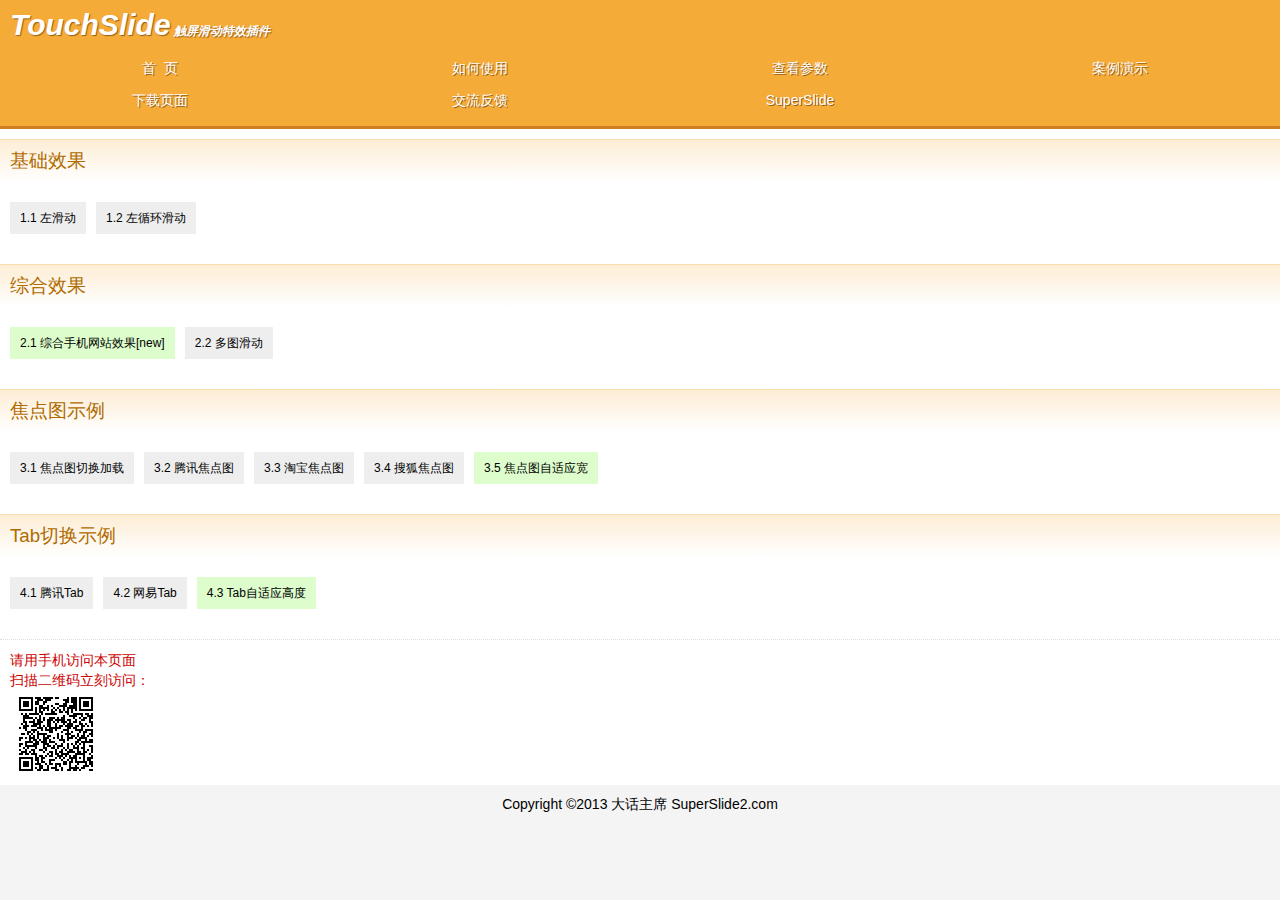
<file: mydirs/插件收集/Touchslide/demo.html>
<!DOCTYPE html>
<html>
<head>
	<meta http-equiv="Content-Type" content="text/html; charset=UTF-8">
	<meta charset="utf-8">
	<meta name="viewport"  content="width=device-width,user-scalable=no">
	<meta name="Keywords" content="TouchSlide,大话主席, javascript触屏滑动特效插件, 移动终端滑动特效">
	<meta name="copyright" content="Copyright (c) TouchSlide 大话主席 2013">
	<meta name="Description" content="TouchSlide 是纯javascript打造的触屏滑动特效插件，面向手机、平板电脑等移动终端，能实现触屏焦点图、触屏Tab切换、触屏多图切换等常用效果。插件开源、体积小、简单实用、功能强大，是你架构移动终端网站的重要选择！">
	<title>TouchSlide 案例演示 触屏滑动特效插件 大话主席 </title>
</head>

<style type="text/css">
	/* css 重置 */
	body, p, input, h1, h2, h3, h4, h5, h6, ul, li, dl, dt, dd, form { margin: 0; padding: 0; list-style: none; vertical-align: middle; font-weight:normal; }
	img { border:0; margin: 0; padding: 0;   }
	body { color: #000; -webkit-user-select: none; -webkit-text-size-adjust: none; font:normal 16px/200% "微软雅黑", helvetica, arial; text-align:left;   }
	header, section, footer { display: block; margin: 0; padding: 0 }
	a{text-decoration:none;color:#000;}
	

	body{ background:#f4f4f4;  }
	/* 头部 */
	header{  background:#F5AB38; padding-bottom:10px; border-bottom:3px solid #CF7F21;  }
	header .logo{ padding:10px 0 5px 10px;  color:#fff;  font-style:italic; font-weight:bold; text-shadow:1px 1px 1px #965e18; font-size:12px; }
	header .logo a{ font-size:30px; line-height:30px; color:#fff;  }
	nav{ color:#cb524b; text-shadow:1px 1px 0 #965e18; font-size:0}
	nav a{ display:inline-block; width:25%; text-align:center; color:#fff; font-size:14px; vertical-align:top; }


	/* 尾部 */
	footer{ text-align:center; padding:10px 0; line-height:18px; font-size:14px; }

	/* 内容 */
	#content{ padding:10px 0; background:#fff;  }
	/* 效果导航 */
	.effectNav{  }
	.effectNav h3{ padding:5px 10px; background:#fdedd5; color:#B06B00; border-top:1px solid #fbddb0;   
		background: -webkit-gradient(linear, 0 0, 0 bottom, from(#fdedd5), to(#FFFFFF));
		background: -webkit-linear-gradient(#fdedd5, #FFFFFF);
		background: -moz-linear-gradient(#fdedd5, #FFFFFF);
		background: -ms-linear-gradient(#fdedd5, #FFFFFF);
		background: -o-linear-gradient(#fdedd5, #FFFFFF);
		background: linear-gradient(#fdedd5, #FFFFFF);
		-pie-background: linear-gradient(#fdedd5, #FFFFFF);
	}
	.effectNav ul{ font-size:0; padding:10px 0 30px 0;   }
	.effectNav li{ display:inline-block; font-size:12px; padding:0 10px; margin:10px 0 0 10px;  background:#eee;  }
	.effectNav li.new{ background:#ddfdcc;  }

	.notice{ font-size:14px; line-height:20px; padding:10px 0 0 10px;  border-top:1px dotted #ddd; color:#c00;   }
	.notice span{ display:block; width:85px; height:85px; background:url(images/indIcons.png) -20px -327px no-repeat;   }
</style>

<body>
	<!-- 头部 -->
	<header>
			<h1 class="logo"><a href="http://www.superslide2.com/TouchSlide/">TouchSlide</a> 触屏滑动特效插件</h1>
			<nav>
				<a href="index.html">首&nbsp;&nbsp;页</a><a target="_blank" href="http://www.superslide2.com/TouchSlide/howToUse.html">如何使用</a><a href="param.html">查看参数</a><a href="demo.html">案例演示</a><a target="_blank" href="http://www.superslide2.com/TouchSlide/downLoad.html">下载页面</a><a target="_blank" href="http://www.superslide2.com/blog/?page_id=12">交流反馈</a><a target="_blank" href="http://www.superslide2.com/">SuperSlide</a>
			</nav>
		</div>
	</header>

	<div id="content">
			
			<!-- 效果导航 -->
			<div class="effectNav">
					<h3>基础效果</h3>
					<ul>
						<li><a href="demo/1.1left.html">1.1 左滑动</a></li>
						<li><a href="demo/1.2leftLoop.html">1.2 左循环滑动</a></li>
					</ul>
					<h3>综合效果</h3>
					<ul>
						<li class="new" title="v1.1新demo"><a href="demo/2.1web.html">2.1 综合手机网站效果[new]</a></li>
						<li><a href="demo/2.2picScroll.html">2.2 多图滑动</a></li>
					</ul>
					<h3>焦点图示例</h3>
					<ul>
						<li><a href="demo/3.1focus.html">3.1 焦点图切换加载</a></li>
						<li><a href="demo/3.2txFocus.html">3.2 腾讯焦点图</a></li>
						<li><a href="demo/3.3tbFocus.html">3.3 淘宝焦点图</a></li>
						<li><a href="demo/3.4sohuFocus.html">3.4 搜狐焦点图</a></li>
						<li class="new" title="v1.1新demo"><a href="demo/3.5zsyFocus.html">3.5 焦点图自适应宽</a></li>
					</ul>
					<h3>Tab切换示例</h3>
					<ul>
						<li><a href="demo/4.1txTab.html">4.1 腾讯Tab</a></li>
						<li><a href="demo/4.2wyTab.html">4.2 网易Tab</a></li>
						<li class="new" title="v1.1新demo"><a href="demo/4.3zsyTab.html">4.3 Tab自适应高度</a></li>
					</ul>
			</div>



			<div class="notice">
				请用手机访问本页面</br>扫描二维码立刻访问：
				<span></span>
			</div>
	</div>

	<footer>
		Copyright ©2013 大话主席 <a target="_blank" href="http://www.superslide2.com/">SuperSlide2.com</a>
	</footer>

</body>
</html>
<script type="text/javascript">
//百度统计代码
var _bdhmProtocol = (("https:" == document.location.protocol) ? " https://" : " http://");
document.write(unescape("%3Cscript src='" + _bdhmProtocol + "hm.baidu.com/h.js%3Fa630f96b6a9dd549675d26373853f7f1' type='text/javascript'%3E%3C/script%3E"));
</script>
</file>
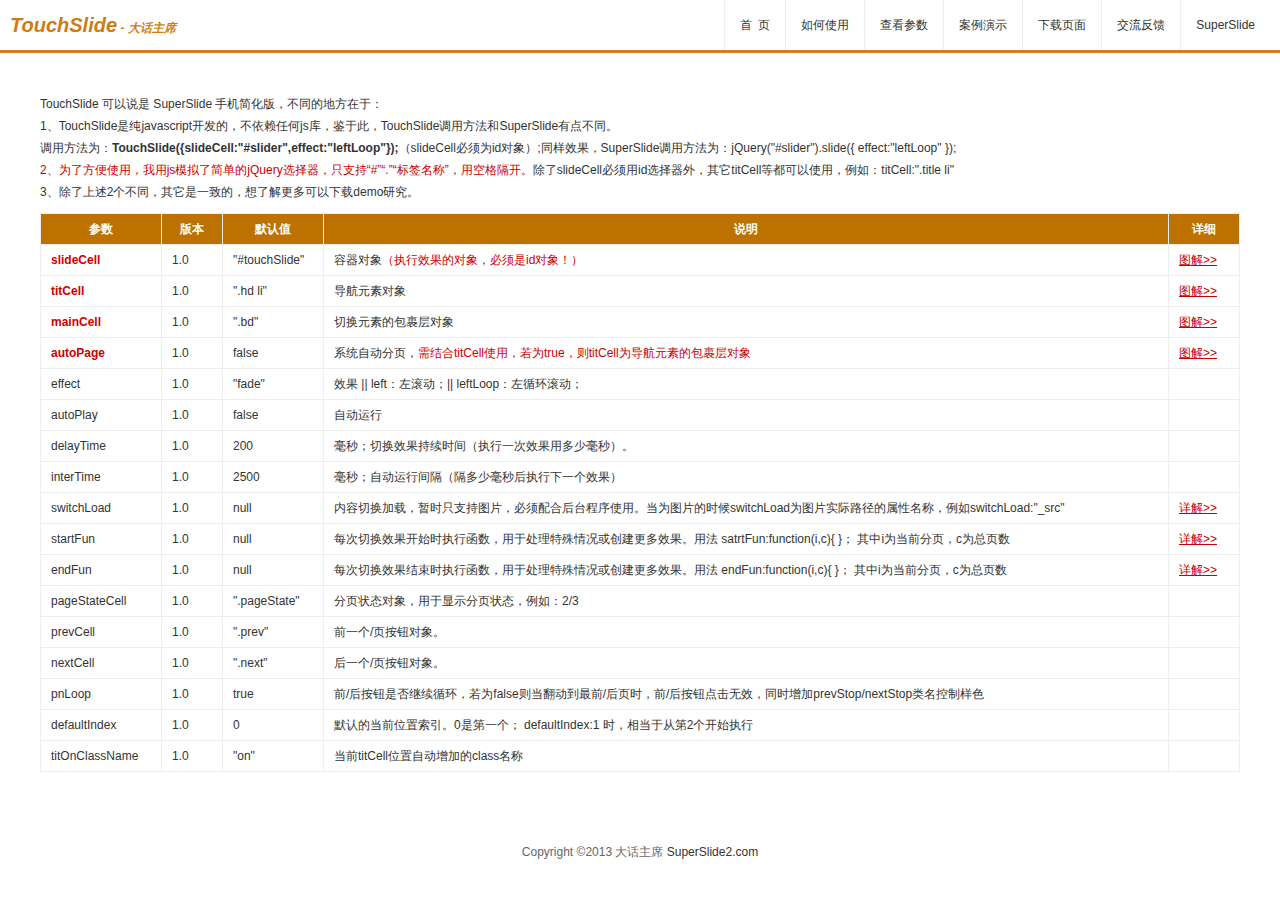
<file: mydirs/插件收集/Touchslide/param.html>
<!DOCTYPE html PUBLIC "-//W3C//DTD XHTML 1.0 Strict//EN" "http://www.w3.org/TR/xhtml1/DTD/xhtml1-strict.dtd">
<html xmlns="http://www.w3.org/1999/xhtml"><head>
<meta http-equiv="Content-Type" content="text/html; charset=UTF-8">
<meta name="Keywords" content="TouchSlide,大话主席, javascript触屏滑动特效插件, 移动终端滑动特效,触屏图片滑动, 触屏Tab切换,触屏多图切换等">
<meta name="Description" content="TouchSlide 原生javascript打造的触屏滑动特效插件，面向手机、平板电脑等触摸设备，能实现触屏焦点图、触屏Tab切换、触屏多图切换等常用效果。是你架构手机网站的重要选择！">
<title>查看参数-TouchSlide 触屏滑动特效插件 大话主席 </title>
<!-- <script type="text/javascript" src="http://ajax.googleapis.com/ajax/libs/jquery/1.4.2/jquery.min.js"></script>
 --><link href="default.css" rel="stylesheet" type="text/css">
</head>


<body>
	<!-- 头部 -->
	<div id="header">
			<div class="nav"><a target="_blank" href="http://www.superslide2.com/TouchSlide/">首&nbsp;&nbsp;页</a><a target="_blank" href="http://www.superslide2.com/TouchSlide/howToUse.html">如何使用</a><a href="param.html">查看参数</a><a href="demo.html">案例演示</a><a target="_blank" href="http://www.superslide2.com/TouchSlide/downLoad.html">下载页面</a><a target="_blank" href="http://www.superslide2.com/blog/?page_id=12">交流反馈</a><a target="_blank" href="http://www.superslide2.com/">SuperSlide</a></div>
			<h1 class="logo"><a target="_blank" href="http://www.superslide2.com/TouchSlide/">TouchSlide</a> - 大话主席</h1>
		</div>
	</div>

	<div id="content" class="paramPage">


<p class="ps">
TouchSlide 可以说是 SuperSlide 手机简化版，不同的地方在于：<br/>
1、TouchSlide是纯javascript开发的，不依赖任何js库，鉴于此，TouchSlide调用方法和SuperSlide有点不同。<br/>
调用方法为：<b>TouchSlide({slideCell:"#slider",effect:"leftLoop"});</b>（slideCell必须为id对象）;同样效果，SuperSlide调用方法为：jQuery("#slider").slide({ effect:"leftLoop" });<br/>
<i>2、为了方便使用，我用js模拟了简单的jQuery选择器，只支持“#”“.”“标签名称”，用空格隔开。</i>除了slideCell必须用id选择器外，其它titCell等都可以使用，例如：titCell:".title li"<br/>
3、除了上述2个不同，其它是一致的，想了解更多可以下载demo研究。
</p>

		<div class="paramWrap">
		 

		
			<table class="param" border="0" cellspacing="0" cellpadding="0">
			  <tr class="imp">
				<th width="100">参数</th>
				<th width="40">版本</th>
				<th width="80">默认值</th>
				<th>说明</th>
				<th width="50">详细</th>
			  </tr>

			  <tr class="imp">
				<td class="t"><b>slideCell</b></td>
				<td class="t">1.0</td>
				<td class="t">"#touchSlide"</td>
				<td class="intro">容器对象<i>（执行效果的对象，必须是id对象！）</i></td>
				<td class="t"><a class="link" target="_blank" href="images/TouchSlide-titCell_mainCell.png">图解&gt;&gt;</a></td>
			  </tr>

			  <tr class="imp">
				<td class="t"><b>titCell</b></td>
				<td class="t">1.0</td>
				<td class="t">".hd li"</td>
				<td class="intro">导航元素对象</td>
				<td class="t"><a class="link" target="_blank" href="images/TouchSlide-titCell_mainCell.png">图解&gt;&gt;</a></td>
			  </tr>

			  <tr class="imp">
				<td class="t"><b>mainCell</b></td>
				<td class="t">1.0</td>
				<td class="t">".bd"</td>
				<td class="intro">切换元素的包裹层对象</td>
				<td class="t"><a class="link" target="_blank" href="images/TouchSlide-titCell_mainCell.png">图解&gt;&gt;</a></td>
			  </tr>

			  <tr class="imp">
				<td class="t"><b>autoPage</b></td>
				<td class="t">1.0</td>
				<td class="t">false</td>
				<td class="intro">系统自动分页，<i>需结合titCell使用，若为true，则titCell为导航元素的包裹层对象</i></td>
				<td class="t"><a class="link" target="_blank" href="images/autoPage.png">图解&gt;&gt;</a></td>
			  </tr>

			  <tr class="imp">
				<td class="t">effect</td>
				<td class="t">1.0</td>
				<td class="t">"fade"</td>
				<td class="intro">效果 ||  left：左滚动；||   leftLoop：左循环滚动；</td>
				<td class="t"></td>
			  </tr>

			  <tr class="imp">
				<td class="t">autoPlay</td>
				<td class="t">1.0</td>
				<td class="t">false</td>
				<td class="intro">自动运行</td>
				<td class="t"></td>
			  </tr>

			  <tr class="imp">
				<td class="t">delayTime</td>
				<td class="t">1.0</td>
				<td class="t">200</td>
				<td class="intro">毫秒；切换效果持续时间（执行一次效果用多少毫秒）。</td>
				<td class="t"></td>
			  </tr>

			  <tr class="imp">
				<td class="t">interTime</td>
				<td class="t">1.0</td>
				<td class="t">2500</td>
				<td class="intro">毫秒；自动运行间隔（隔多少毫秒后执行下一个效果）</td>
				<td class="t"></td>
			  </tr>

			  <tr>
				<td class="t">switchLoad</td>
				<td class="t">1.0</td>
				<td class="t">null</td>
				<td class="intro">内容切换加载，暂时只支持图片，必须配合后台程序使用。当为图片的时候switchLoad为图片实际路径的属性名称，例如switchLoad:"_src"</td>
				<td class="t"><a class="link" target="_blank" href="http://www.superslide2.com/otherDemo/T2.5/switchLoad.html">详解&gt;&gt;</a></td>
			  </tr>
			  <tr>
				<td class="t">startFun</td>
				<td class="t">1.0</td>
				<td class="t">null</td>
				<td class="intro">每次切换效果开始时执行函数，用于处理特殊情况或创建更多效果。用法 satrtFun:function(i,c){ }； 其中i为当前分页，c为总页数</td>
				<td class="t"><a class="link" target="_blank" href="http://www.superslide2.com/otherDemo/T2.2/funIntro.html">详解&gt;&gt;</a></td>
			  </tr>
			  <tr>
				<td class="t">endFun</td>
				<td class="t">1.0</td>
				<td class="t">null</td>
				<td class="intro">每次切换效果结束时执行函数，用于处理特殊情况或创建更多效果。用法 endFun:function(i,c){ }； 其中i为当前分页，c为总页数</td>
				<td class="t"><a class="link" target="_blank" href="http://www.superslide2.com/otherDemo/T2.2/funIntro.html">详解&gt;&gt;</a></td>
			  </tr>
			  <tr>
				<td class="t">pageStateCell</td>
				<td class="t">1.0</td>
				<td class="t">".pageState"</td>
				<td class="intro">分页状态对象，用于显示分页状态，例如：2/3</td>
				<td class="t"></td>
			  </tr>

			  <tr class="n">
				<td class="t">prevCell</td>
				<td class="t">1.0</td>
				<td class="t">".prev"</td>
				<td class="intro">前一个/页按钮对象。</td>
				<td class="t"></td>
			  </tr>

			  <tr class="n">
				<td class="t">nextCell</td>
				<td class="t">1.0</td>
				<td class="t">".next"</td>
				<td class="intro">后一个/页按钮对象。</td>
				<td class="t"></td>
			  </tr>

			  <tr>
				<td class="t">pnLoop</td>
				<td class="t">1.0</td>
				<td class="t">true</td>
				<td class="intro">前/后按钮是否继续循环，若为false则当翻动到最前/后页时，前/后按钮点击无效，同时增加prevStop/nextStop类名控制样色</td>
				<td class="t"></td>
			  </tr>

			  <tr class="n">
				<td class="t">defaultIndex</td>
				<td class="t">1.0</td>
				<td class="t">0</td>
				<td class="intro">默认的当前位置索引。0是第一个； defaultIndex:1 时，相当于从第2个开始执行</td>
				<td class="t"></td>
			  </tr>

			  <tr class="n">
				<td class="t">titOnClassName</td>
				<td class="t">1.0</td>
				<td class="t">"on"</td>
				<td class="intro">当前titCell位置自动增加的class名称</td>
				<td class="t"></td>
			  </tr>
			</table>
			<script type="text/javascript">$(".param tr").hover(function(){ $(this).addClass("on") },function(){ $(this).removeClass("on") });</script>
		</div><!-- paramWrap E -->


	</div><!-- content E -->

	<div id="footer">Copyright ©2013 大话主席 <a target="_blank" href="http://www.superslide2.com/">SuperSlide2.com</a></div>
</body>
</html>
<script type="text/javascript">
//百度统计代码
var _bdhmProtocol = (("https:" == document.location.protocol) ? " https://" : " http://");
document.write(unescape("%3Cscript src='" + _bdhmProtocol + "hm.baidu.com/h.js%3Fa630f96b6a9dd549675d26373853f7f1' type='text/javascript'%3E%3C/script%3E"));
</script>
</file>
<file: mydirs/插件收集/mobile城市插件/css/LArea.css>
/**
 * LArea移动端城市选择控件
 * 
 * version:1.7.2
 * 
 * author:黄磊
 * 
 * git:https://github.com/xfhxbb/LArea
 * 
 * Copyright 2016
 * 
 * Licensed under MIT
 * 
 * 最近修改于： 2016-6-12 16:47:41
 */
.gearArea {
    font-family: Helvetica Neue, Helvetica, Arial, sans-serif;
    font-size: 10px;
    background-color: rgba(0, 0, 0, 0.2);
    display: block;
    position: fixed;
    top: 0;
    left: 0;
    width: 100%;
    height: 100%;
    z-index: 9900;
    overflow: hidden;
    -webkit-animation-fill-mode: both;
            animation-fill-mode: both
}

.area_ctrl {
    vertical-align: middle;
    background-color: #d5d8df;
    color: #000;
    margin: 0;
    height: auto;
    width: 100%;
    position: absolute;
    left: 0;
    bottom: 0;
    z-index: 9901;
    overflow: hidden;
    -webkit-transform: translate3d(0, 0, 0);
            transform: translate3d(0, 0, 0)
}

.slideInUp {
    -webkit-animation: slideInUp .3s;
            animation: slideInUp .3s;
}

@-webkit-keyframes slideInUp {
    from {
        -webkit-transform: translate3d(0, 100%, 0);
                transform: translate3d(0, 100%, 0)
    }
    to {
        -webkit-transform: translate3d(0, 0, 0);
                transform: translate3d(0, 0, 0)
    }
}

@keyframes slideInUp {
    from {
        -webkit-transform: translate3d(0, 100%, 0);
                transform: translate3d(0, 100%, 0)
    }
    to {
        -webkit-transform: translate3d(0, 0, 0);
                transform: translate3d(0, 0, 0)
    }
}

.area_roll {
    display: -webkit-box;
    display: -webkit-flex;
    display: -ms-flexbox;
    display: flex;
    width: 100%;
    height: auto;
    overflow: hidden;
    background-color: transparent;
    -webkit-mask: -webkit-gradient(linear, 0% 50%, 0% 100%, from(#debb47), to(rgba(36, 142, 36, 0)));
    -webkit-mask: -webkit-linear-gradient(top, #debb47 50%, rgba(36, 142, 36, 0))
}

.area_roll>div {
    font-size: 1.6em;
    height: 10em;
    float: left;
    background-color: transparent;
    position: relative;
    overflow: hidden;
    -webkit-box-flex: 1;
    -webkit-flex: 1;
        -ms-flex: 1;
            flex: 1
}

.area_roll>div .gear {
    width: 100%;
    float: left;
    position: absolute;
    z-index: 9902;
    margin-top: 4em
}

.area_roll_mask {
    -webkit-mask: -webkit-gradient(linear, 0% 40%, 0% 0%, from(#debb47), to(rgba(36, 142, 36, 0)));
    -webkit-mask: -webkit-linear-gradient(bottom, #debb47 50%, rgba(36, 142, 36, 0));
    padding: 0
}

.area_grid {
    position: relative;
    top: 4em;
    width: 100%;
    height: 2em;
    margin: 0;
    box-sizing: border-box;
    z-index: 0;
    border-top: 1px solid #abaeb5;
    border-bottom: 1px solid #abaeb5
}

.area_roll>div:nth-child(3) .area_grid>div {
    left: 42%
}

.area_btn {
    color: #0575f2;
    font-size: 1.6em;
    line-height: 1em;
    text-align: center;
    padding: .8em 1em
}

.area_btn_box:before,
.area_btn_box:after {
    content: '';
    position: absolute;
    height: 1px;
    width: 100%;
    display: block;
    background-color: #96979b;
    z-index: 15;
    -webkit-transform: scaleY(0.33);
            transform: scaleY(0.33)
}

.area_btn_box {
    display: -webkit-box;
    display: -webkit-flex;
    display: -ms-flexbox;
    display: flex;
    -webkit-box-pack:justify;
    -webkit-justify-content:space-between;
        -ms-flex-pack:justify;
            justify-content:space-between;
    -webkit-box-align: stretch;
    -webkit-align-items: stretch;
        -ms-flex-align: stretch;
            align-items: stretch;
    background-color: #f1f2f4;
    position: relative
}

.area_btn_box:before {
    left: 0;
    top: 0;
    -webkit-transform-origin: 50% 20%;
            transform-origin: 50% 20%
}

.area_btn_box:after {
    left: 0;
    bottom: 0;
    -webkit-transform-origin: 50% 70%;
            transform-origin: 50% 70%
}

.tooth {
    height: 2em;
    line-height: 2em;
    text-align: center;
    display: -webkit-box;
    display: -webkit-flex;
    display: -ms-flexbox;
    display: flex;
    line-clamp: 1;
    -webkit-box-orient:vertical;
    -webkit-box-direction:normal;
    -webkit-flex-direction:column;
        -ms-flex-direction:column;
            flex-direction:column;
    overflow: hidden
}
</file>
<file: mydirs/技术代码/案例/02全屏交错呼吸轮播/css/index.css>
.banner{width: 100%; height: 435px; position: relative;}
.imgList{width: 100%; height: 435px; position: relative;}
.imgList li{width: 100%; height: 435px; position: absolute; left: 0; top: 0;
background: url(../images/1.jpg) no-repeat center center; display: none;}
.btnList{width: 84px; height: 12px; 
	position: absolute; left: 50%; bottom: 20px; 
}
.btnList li{float: left; width: 12px; height: 12px; margin-right: 24px; background-position: -17px 0; background-image: url(../images/sprite_banner.png); cursor: pointer;} 
.btnList li.current{background-position: 0 0;}
.leftBtn,.rightBtn{width: 35px; height: 71px; background-image: url(../images/icons.png); position: absolute; top: 50%; margin-top: -35px; cursor: pointer; background-color: rgba(0,0,0,.3);}
.leftBtn{background-position: 0 0; left: 50%;  margin-left: -640px; }
.rightBtn{background-position: -90px 0; left: 50%;   margin-left: 605px;  }
</file>
<file: mydirs/技术代码/案例/03全屏蒙太奇呼吸轮播/css/index.css>
.banner{width: 100%; height: 435px; position: relative;}
.myCover{width: 100%; height: 435px; position: absolute; left: 0; top: 0; background: #000;
z-index: 100; display: none;}
.imgList{width: 100%; height: 435px; position: relative;}
.imgList li{width: 100%; height: 435px; position: absolute; left: 0; top: 0;
background: url(../images/1.jpg) no-repeat center center; display: none;}
.btnList{width: 84px; height: 12px; 
	position: absolute; left: 50%; bottom: 20px; 
}
.btnList li{float: left; width: 12px; height: 12px; margin-right: 24px; background-position: -17px 0; background-image: url(../images/sprite_banner.png); cursor: pointer;} 
.btnList li.current{background-position: 0 0;}
.leftBtn,.rightBtn{width: 35px; height: 71px; background-image: url(../images/icons.png); position: absolute; top: 50%; margin-top: -35px; cursor: pointer; background-color: rgba(0,0,0,.3);}
.leftBtn{background-position: 0 0; left: 50%;  margin-left: -640px; }
.rightBtn{background-position: -90px 0; left: 50%;   margin-left: 605px;  }
</file>
<file: mydirs/技术代码/案例/04全屏滑动轮播/css/index.css>
.banner{width: 100%; height: 520px; overflow: hidden; position: relative;}
.imgList{width: 400%; height: 520px; position: absolute; left: 0; top: 0;}
.imgList li{width: 25%; height: 520px; float: left; position: relative;
overflow: hidden;}
.imgList li img{display: block; width: 1920px; height: 520px; top: 0; left: 50%;
margin-left: -960px; position: absolute;}

.btnList{width: 84px; height: 12px; 
	position: absolute; left: 50%; bottom: 20px; 
}
.btnList li{float: left; width: 12px; height: 12px; margin-right: 24px; background-position: -17px 0; background-image: url(../images/sprite_banner.png); cursor: pointer;} 
.btnList li.current{background-position: 0 0;}
.leftBtn,.rightBtn{width: 35px; height: 71px; background-image: url(../images/icons.png); position: absolute; top: 50%; margin-top: -35px; cursor: pointer; background-color: rgba(0,0,0,.3);}
.leftBtn{background-position: 0 0; left: 50%;  margin-left: -640px; }
.rightBtn{background-position: -90px 0; left: 50%;   margin-left: 605px;  }
</file>
<file: mydirs/技术代码/案例/H5+C3/参考源码/css/base.css>
@charset "utf-8";
/* 禁用iPhone中Safari的字号自动调整 */
html {
    -webkit-text-size-adjust: 100%;
    -ms-text-size-adjust: 100%;	
}
/* 去除iPhone中默认的input样式 */
input{/* -webkit-appearance:none; */ resize: none;}
/* 取消链接高亮  */
body,div,ul,li,ol,h1,h2,h3,h4,h5,h6,input,textarea,select,p,dl,dt,dd,a,img,button,form,table,th,tr,td,tbody,article, 
aside, details,figcaption,figure,footer,header,hgroup, menu,nav,section{ -webkit-tap-highlight-color:rgba(0, 0, 0, 0); 
	font-family: Microsoft YaHei;}
/* 设置HTML5元素为块 */
article, aside, details,figcaption,figure,footer,header,hgroup, menu,nav,section {
display: block;
}
/* 图片自适应 */
img {
max-width: 100%;
height: auto;
width:auto\9; /* ie8 */
-ms-interpolation-mode:bicubic;/*为了照顾ie图片缩放失真*/
}
*:focus {
    outline:none;
}
/* 清零 */
body,div,ul,li,ol,h1,h2,h3,h4,h5,h6,input,textarea,select,p,dl,dt,dd,a,img,button,form,table,th,tr,td,tbody,article, 
aside, details,figcaption,figure,footer,header,hgroup, menu,nav,section{margin:0; padding:0; border:none;}
body{font-family:Tahoma,Arial,Roboto,"Droid Sans","Helvetica Neue","Droid Sans Fallback","Heiti SC",sans-self; color:#555; }
em,i{font-style:normal;}
strong{font-weight: normal;}
.clearfix:after{content:""; display:block; visibility:hidden; height:0; clear:both;}
.clearfix{zoom:1;}
a{text-decoration:none; color:#969696; font-family:Tahoma,Arial,Roboto,"Droid Sans","Helvetica Neue","Droid Sans Fallback","Heiti SC",sans-self;}
a:hover{color:#969696; text-decoration:none;}
ul,ol,li{list-style:none;}
h1, h2, h3, h4, h5, h6{ font-size:100%; font-family:Tahoma,Arial,Roboto,"Droid Sans","Helvetica Neue","Droid Sans Fallback","Heiti SC",sans-self;}
fieldset,img{border: none;}
table {
    border-collapse:collapse;
    border-spacing:0;
}
caption, th {
    text-align:left;
}
q:before,
q:after {
    content:"";
}
input:password {
    ime-mode:disabled;
}
.scope{max-width:640px; margin: 0 auto;}
.clear { clear: both; }
/*连续英文、数字换行*/
.wordwrap { word-break: break-all; word-wrap: break-word; }
/*单行文字超出显示省略号*/
.omg{overflow: hidden; text-overflow: ellipsis; white-space:nowrap;}

*{box-sizing:border-box;}
</file>
<file: mydirs/技术代码/案例/H5+C3/参考源码/css/index.css>
html,body{
	width: 100%;
	height: 100%;
	overflow: hidden;
}
.loadBg{
	position: absolute;
	left: 0;
	top: 0;
	width: 100%;
	height: 100%;
	z-index: 100;
	background-color: #D82056;
}
.loadWord{
	position: absolute;
	width: 100%;
	height: 100%;
	left: 0;
	top: 0;
	text-align: center;
	line-height: 100px;
	font-size: 18px;
	color: #fff;
}
.spinner {
  width: 100px;
  height: 100px;
  position: absolute;
  left: 50%;
  top: 50%;
  margin-left: -60px;
  margin-top: -60px;
}
 
.container1 > div, .container2 > div, .container3 > div {
  width: 15px;
  height: 15px;
  background-color: #fff;
 
  border-radius: 100%;
  position: absolute;
  -webkit-animation: bouncedelay 1.2s infinite ease-in-out;
  animation: bouncedelay 1.2s infinite ease-in-out;
  -webkit-animation-fill-mode: both;
  animation-fill-mode: both;
}
 
.spinner .spinner-container {
  position: absolute;
  width: 100%;
  height: 100%;
}
 
.container2 {
  -webkit-transform: rotateZ(45deg);
  transform: rotateZ(45deg);
}
 
.container3 {
  -webkit-transform: rotateZ(90deg);
  transform: rotateZ(90deg);
}
 
.circle1 { top: 0; left: 0; }
.circle2 { top: 0; right: 0; }
.circle3 { right: 0; bottom: 0; }
.circle4 { left: 0; bottom: 0; }
 
.container2 .circle1 {
  -webkit-animation-delay: -1.1s;
  animation-delay: -1.1s;
}
 
.container3 .circle1 {
  -webkit-animation-delay: -1.0s;
  animation-delay: -1.0s;
}
 
.container1 .circle2 {
  -webkit-animation-delay: -0.9s;
  animation-delay: -0.9s;
}
 
.container2 .circle2 {
  -webkit-animation-delay: -0.8s;
  animation-delay: -0.8s;
}
 
.container3 .circle2 {
  -webkit-animation-delay: -0.7s;
  animation-delay: -0.7s;
}
 
.container1 .circle3 {
  -webkit-animation-delay: -0.6s;
  animation-delay: -0.6s;
}
 
.container2 .circle3 {
  -webkit-animation-delay: -0.5s;
  animation-delay: -0.5s;
}
 
.container3 .circle3 {
  -webkit-animation-delay: -0.4s;
  animation-delay: -0.4s;
}
 
.container1 .circle4 {
  -webkit-animation-delay: -0.3s;
  animation-delay: -0.3s;
}
 
.container2 .circle4 {
  -webkit-animation-delay: -0.2s;
  animation-delay: -0.2s;
}
 
.container3 .circle4 {
  -webkit-animation-delay: -0.1s;
  animation-delay: -0.1s;
}
 
@-webkit-keyframes bouncedelay {
  0%, 80%, 100% { -webkit-transform: scale(0.0) }
  40% { -webkit-transform: scale(1.0) }
}
 
@keyframes bouncedelay {
  0%, 80%, 100% {
    transform: scale(0.0);
    -webkit-transform: scale(0.0);
  } 40% {
    transform: scale(1.0);
    -webkit-transform: scale(1.0);
  }
}

.list{
	height: 100%;
}
.list>li{
	width: 100%;
	height: 100%;
	position: absolute;
	left: 0;
	top: 0;
	display: none;
	background-position: center center;
	background-repeat: no-repeat;
	background-size: cover;
	z-index: 5;
	border-top:1px solid #fff;
	border-bottom:1px solid #fff;
	background-color: #D82056;
}
.list>li.current{
	z-index: 6;
}
.list>li:nth-child(1){
	display: block;
	background-image: url(../img/p1.jpg);
}
/*.list>li:nth-child(3){
	background-image: url(../img/p3.jpg);
}
.list>li:nth-child(4){
	background-image: url(../img/p4.jpg);
}*/
.list>li .up{
	position: absolute;
	width: 90px;
	height: 52px;
	bottom: 0px;
	left: 50%;
	margin-left: -45px;
	animation: anim-name 1s ease infinite;
	-webkit-animation: anim-name 1s ease infinite;
}
@keyframes anim-name{
    0%{  
    	opacity: 0;
    	bottom:0px;  
    }
    100%{  
    	opacity: 1;
    	bottom:50px;   
    }
}
@-webkit-keyframes anim-name{
    0%{  
    	opacity: 0;
    	bottom:0px;  
    }
    100%{  
    	opacity: 1;
    	bottom:50px;   
    }
}

/*第二屏*/
.container{
	position: absolute;
	width: 100%;
	height: 960px;
	left: 0;
	top: 50%;
	margin-top: -480px;
	overflow: hidden;
}
.tv{
	display: block;
	width: 268px;
	height: 181px;
	margin: 107px auto 20px;
	transform: translateY(-290px);
	-webkit-transform: translateY(-290px);
	/*transition: all .3s ease-in 0s;
	-webkit-transition: all .3s ease-in 0s;*/
}
.inAnimate .tv{
	animation: tvAni .6s ease-in 0s forwards;
	-webkit-animation: tvAni .6s ease-in 0s forwards;
}
@keyframes tvAni{
	from{
		transform: translateY(-290px);
		-webkit-transform: translateY(-290px);
	}
	to{
		transform: translateY(0);
		-webkit-transform: translateY(0);
	}
}
@-webkit-keyframes tvAni{
	from{
		transform: translateY(-290px);
		-webkit-transform: translateY(-290px);
	}
	to{
		transform: translateY(0);
		-webkit-transform: translateY(0);
	}
}

.leftHand{
	position: absolute;
	width: 505px;
	height: 247px;
	left: 50%;
	margin-left: -252px;
	top: 307px;
	opacity: 0;
}
.inAnimate .leftHand{
	display: block;
	animation: fadeIn .5s ease-in .3s infinite;
	-webkit-animation: fadeIn .5s ease-in .3s infinite;
}
@keyframes fadeIn{
	from{opacity: 0;}
	to{opacity: 1;}
}
@-webkit-keyframes fadeIn{
	from{opacity: 0;}
	to{opacity: 1;}
}
.rightHand{
	position: absolute;
	width: 507px;
	height: 292px;
	left: 50%;
	margin-left: -253px;
	top: 309px;
	opacity: 0;
}
.inAnimate .rightHand{
	display: block;
	animation: fadeIn .5s ease-in 0.4s infinite;
	-webkit-animation: fadeIn .5s ease-in 0.4s infinite;
}
.page2-word{
	position: absolute;
	width: 396px;
	height: 114px;
	left: 50%;
	margin-left: -198px;
	bottom: -120px;
	transition: all .3s ease-in .4s;
	-webkit-transition: all .3s ease-in .4s;
}
.inAnimate .page2-word{
	bottom: 130px;
}
/*.inAnimate .page2-word{
	animation: page2Ani .3s ease-in 0.4s forwards;
	-webkit-animation: page2Ani .3s ease-in 0.4s forwards;
}*/
@keyframes page2Ani{
	from{bottom: -120px;}
	to{bottom: 130px;}
}
@-webkit-keyframes page2Ani{
	from{bottom: -120px;}
	to{bottom: 130px;}
}


/*第三屏*/
.page3-img1,.page3-img2,.page3-img3,.page3-img4,.phone{
	opacity: 0;
}
.page3-img1{
	width: 144px;
	height: 178px;
	position: absolute;
	left: 124px;
	top: 118px;
}
.page3-img2{
	width: 220px;
	height: 207px;
	position: absolute;
	left: 294px;
	top: 106px;
}
.page3-img3{
	width: 179px;
	height: 144px;
	position: absolute;
	left: 384px;
	top: 352px;
}
.page3-img4{
	width: 103px;
	height: 110px;
	position: absolute;
	left: 314px;
	top: 520px;
}
.phone{
	width: 208px;
	height: 354px;
	position: absolute;
	left: 111px;
	top: 303px;
}
.inAnimate .phone{
	animation: fadeIn 1s ease-in 0s forwards;
	-webkit-animation: fadeIn 1s ease-in 0s forwards;
}
.inAnimate .page3-img1{
	animation: fadeIn 1s ease-in .8s forwards;
	-webkit-animation: fadeIn 1s ease-in .8s forwards;
}
.inAnimate .page3-img2{
	animation: fadeIn 1s ease-in 1.6s forwards;
	-webkit-animation: fadeIn 1s ease-in 1.6s forwards;
}
.inAnimate .page3-img3{
	animation: fadeIn 1s ease-in 2.4s forwards;
	-webkit-animation: fadeIn 1s ease-in 2.4s forwards;
}
.inAnimate .page3-img4{
	animation: fadeIn 1s ease-in 3.2s forwards;
	-webkit-animation: fadeIn 1s ease-in 3.2s forwards;
}
.page3-word{
	width: 333px;
	height: 106px;
	position: absolute;
	left: 50%;
	margin-left: -166px;
	bottom: 120px;
	transform: rotate(360deg);
	-webkit-transform: rotate(360deg);
	opacity: 0;
}
.inAnimate .page3-word{
	animation: rotateAndFadeIn 1s linear 4s forwards;
	-webkit-animation: rotateAndFadeIn 1s linear 4s forwards;
}
@keyframes rotateAndFadeIn{
	from{
		opacity: 0;
		transform: rotate(0deg);
		-webkit-transform: rotate(0deg);
	}
	to{
		opacity: 1;
		transform: rotate(360deg);
		-webkit-transform: rotate(360deg);
	}
}
@-webkit-keyframes rotateAndFadeIn{
	from{
		opacity: 0;
		transform: rotate(0deg);
		-webkit-transform: rotate(0deg);
	}
	to{
		opacity: 1;
		transform: rotate(360deg);
		-webkit-transform: rotate(360deg);
	}
}

/*第四屏*/
.page4-word-up{
	position: absolute;
	width: 522px;
	height: 117px;
	left: 50%;
	margin-left: -845px;
	top: 131px;
}
.inAnimate .page4-word-up{
	animation: page4Up .3s ease-in 0s forwards;
	-webkit-animation: page4Up .3s ease-in 0s forwards;
}
@keyframes page4Up{
	from{margin-left: -845px;}
	to{margin-left: -261px;}
}
@-webkit-keyframes page4Up{
	from{margin-left: -845px;}
	to{margin-left: -261px;}
}
.circle{
	top: 285px;
	position: absolute;
	width: 386px;
	height: 386px;
	margin-left: -193px;
	left: 50%;
	opacity: 0;
}
@keyframes circleRotate{
	from{
		transform: rotate(0deg);
		-webkit-transform: rotate(0deg);
	}
	to{
		transform: rotate(360deg);
		-webkit-transform: rotate(360deg);
	}
}
@-webkit-keyframes circleRotate{
	from{
		transform: rotate(0deg);
		-webkit-transform: rotate(0deg);
	}
	to{
		transform: rotate(360deg);
		-webkit-transform: rotate(360deg);
	}
}
.inAnimate .circle{
	animation: fadeIn  1s ease-in .3s forwards;
	-webkit-animation: fadeIn 1s ease-in .3s forwards;
}
.inAnimate .circle img:nth-child(1){
	animation: circleRotate  .6s linear 1s infinite;
	-webkit-animation: circleRotate .6s linear 1s infinite;
}
.inAnimate .circle img:nth-child(2){
	animation: circleRotate  .5s linear 1s infinite;
	-webkit-animation: circleRotate .5s linear 1s infinite;
}
.inAnimate .circle img:nth-child(3){
	animation: circleRotate  .3s linear 1s infinite;
	-webkit-animation: circleRotate .3s linear 1s infinite;
}
.circle img:nth-child(1){
	position: absolute;
	width: 386px;
	height: 386px;
	left: 0;
	top: 0;
}
.circle img:nth-child(2){
	position: absolute;
	width: 324px;
	height: 324px;
	left: 50%;
	top: 50%;
	margin-left: -162px;
	margin-top: -162px;
}
.circle img:nth-child(3){
	position: absolute;
	width: 284px;
	height: 284px;
	left: 50%;
	top: 50%;
	margin-left: -142px;
	margin-top: -142px;
}
.circle img:nth-child(4){
	position: absolute;
	width: 236px;
	height: 236px;
	left: 50%;
	top: 50%;
	margin-left: -118px;
	margin-top: -118px;
}
.page4-word-down{
	position: absolute;
	width: 362px;
	height: 98px;
	left: 50%;
	bottom: -100px;
	margin-left: -181px;
}

.inAnimate .page4-word-down{
	animation: page4Down .3s ease-in 1s forwards;
	-webkit-animation: page4Down .3s ease-in 1s forwards;
}
@keyframes page4Down{
	from{bottom: -100px;}
	to{bottom: 115px;}
}
@-webkit-keyframes page4Down{
	from{bottom: -100px;}
	to{bottom: 115px;}
}
</file>
<file: mydirs/插件收集/Touchslide/default.css>
@charset "utf-8";

/* CSS 重置 */
body,div,dl,dt,dd,ul,ol,li,h1,h2,h3,h4,h5,h6,pre,
form,fieldset,input,textarea,p,blockquote,th,td,img { padding: 0; margin: 0; }
fieldset,img { border: 0; }
address,caption,cite,code,dfn,em,strong,th,var,i { font-weight: normal; font-style: normal; }
ol,ul,li { list-style: none; }
caption,th { text-align: left; }
h1,h2,h3,h4,h5,h6 { font-weight: normal; font-size: 100%; }
q:before,q:after { content:''; }
abbr,acronym { border: 0; }


/* css 重置 */
body { color: #333; -webkit-text-size-adjust: none; font:normal 12px/20px "微软雅黑", helvetica, arial; text-align:left;   }
header, section, footer, img { display: block; margin: 0; padding: 0 }
a{text-decoration:none;color:#333;}
a:hover{ color:#333; text-decoration:none;  }
html{ height:100%;  }
body{ color:#333; height:100%;  min-width:1000px; }


/* 头部 */
#header{ background:#fff; height:50px; line-height:50px;  border-bottom:3px solid #CF7F21; padding:0 10px;  }
#header .logo{ font-style:italic; font-weight:bold; font-size:12px; color:#d07b13;  }
#header .logo a{ font-size:20px; color:#d07b13;  }
.nav{ float:right; color:#333;  }
.nav a{ padding:0 15px; border-left:1px solid #eee; display:block; height:50px; float:left;    }
.nav a:hover{ color:#f60;  line-height:46px;   }

/* 底部 */
#footer{ height:40px; line-height:40px;  background:#fff; text-align:center; color:#666;    }

/* 主内容 */
#content{ padding:40px;  min-height:610px;_height:610px; _overflow:visible;text-align:center; color:#fff;  }
#content .contentIn{ width:1000px; margin:0 auto; }

/* 首页 index.html ---------------------------------------------- */
.indLogo h2{ position:relative; height:140px;  padding-top: 20px;  }
.indLogo h2 em{ font:italic bold 100px/140px arial;  text-shadow:2px 2px 0 #965e18; letter-spacing:-3px; }
.indLogo h2 span{ position:absolute; right: 160px; top: 30px; display:block; width:54px; height:28px; line-height:28px; text-align:center; background:#ca7512; 
	-webkit-border-radius:28px; -moz-border-radius:28px; border-radius:28px; font-style:italic; 
}
.indLogo h3{ font-size:24px; line-height:24px;  text-shadow:1px 1px 0 #965e18; }
.indIntro{ padding:40px 0 20px 0; color:#333; font-size:18px; line-height:200%; text-shadow:0 1px 0 #face8d;  }
.indOthers{ overflow:hidden; padding-top:20px;  }
.indOthers .indBtn{ display:inline-block; *display:inline; zoom:1; width:280px; height:100px; background:#fff; text-align:right; margin:2px 30px 0 30px; cursor:pointer; overflow:hidden; 
	-webkit-border-radius:10px; -moz-border-radius:10px; border-radius:10px; background:url(images/indIcons.png) 160px -322px #fff no-repeat; 
	vertical-align:top;
}
.indOthers .indBtn p{ padding:20px 110px 0 0; color:#333; font-size:16px; font-weight:bold;  }
.indOthers .indBtn:hover{ margin-top:0  }
.indOthers .indBtn:hover p{   }
.indOthers .indDownLoad{ background-position: 160px -31px; }
.indOthers .indDownLoad p{  color:#56AB6C }

.indNotice{ width:630px; margin:0 auto;   text-align:left; padding-top:20px; font-size:14px;  }
.indNotice li{ padding:5px 0 15px 40px; margin-top:10px;   background:url(images/indIcons.png) 0 -575px no-repeat;  }
.indNotice li.android{ background-position:0 -733px; }
.indNotice li.win{ background-position:0 -866px; }

/* 查看参数 param.html ---------------------------------------------- */
.paramPage .ps,.usePage .ps{ text-align:left; color:#333; font-size:12px; padding-bottom:10px; line-height:22px;    }
.paramPage .ps i{ color:#c00;  }
.usePage .ps i{ color:#f60;  }
.paramPage .paramWrap{ background:#fff;  }
.paramPage .param { border-collapse: collapse; border-spacing: 0; empty-cells:show; 
	
}
.paramPage .param td,.paramPage .param th{ border:#eee solid 1px; padding:5px 10px; }
.paramPage .param th{ background:#bd7200; font-weight:bold; color:#fff;  }
.paramPage .param .new td{ color:#f60; font-weight:bold;  }

.paramPage .param{ width:100%;  margin-bottom:20px;  color:#333; font-size:12px;  }
.paramPage .param th{ text-align:center;  }
.paramPage .param td{ text-align:left;  }
.paramPage .param .intro{ text-align:left;  }
.paramPage .param .link{ color:#c00; text-decoration:underline;   }
.paramPage .param .t b{ color:#c00;  }
.paramPage .param i{ color:#c00;   }
.paramPage .param .on td{ background:#fdeacc;  }
.paramPage .notice{ overflow:hidden;  text-align:left; padding-bottom:10px;  }
.paramPage .notice li{ width:120px; height:30px; line-height:30px; text-align:center; float:left; margin-right:10px; color:#fff; background:#666; cursor:pointer; }
.paramPage .notice .on{ background:#c00;   }
</file>
